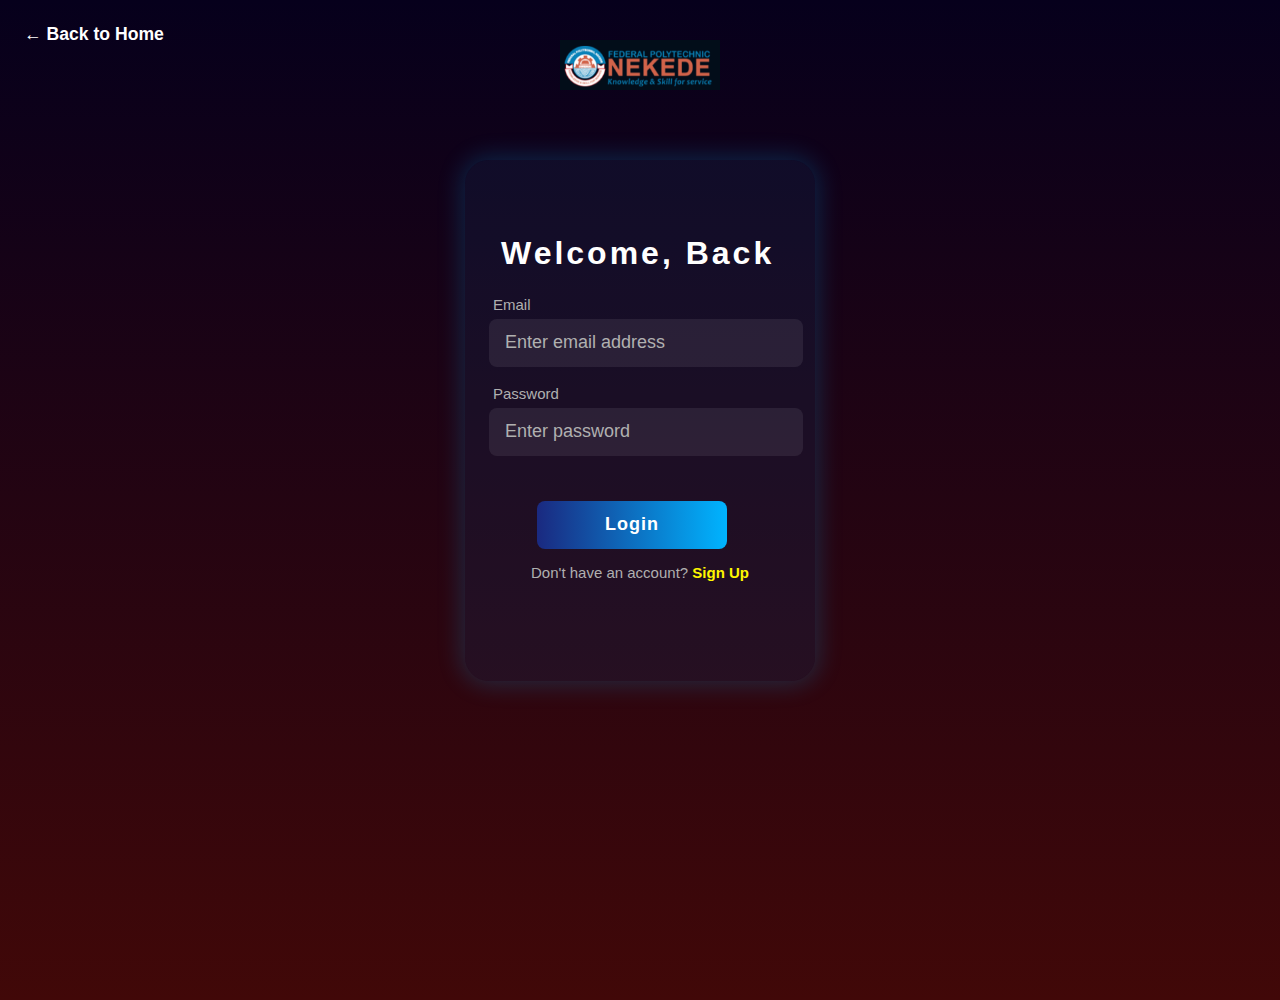
<file: login.html>
<!DOCTYPE html>
<html lang="en">
<head>
	<meta charset="UTF-8">
	<meta http-equiv="X-UA-Compatible" content="IE=edge">
	<meta name="viewport" content="width=device-width, initial-scale=1.0">
	<title>Sign Up</title>
	<link rel="stylesheet" href="styles/signup.css">
	
</head>
<body>
	<!-- Menu will be injected here by menu.js -->
	<a href="index.html" class="back-home-btn">&larr; Back to Home</a>
	<div class="logo" style="position: absolute; left: 50%; top: 40px; transform: translateX(-50%); z-index: 10;">
		<a href="index.html">
			<img src="images/polybay.png" alt="G-ONE Logo" width="160" height="50" />
		</a>
	</div>
	<div class="signup-container">
		<button type="button" class="cancel-x-btn" aria-label="Cancel">&times;</button>
		<form class="signup-form">
			<h2>Welcome, Back</h2>
			<div class="form-fields">
			
				<div class="input-group">
					<label for="email">Email</label>
					<input type="email" id="email" name="email" required placeholder="Enter email address" autocomplete="new-email">
				</div>
				<div class="input-group">
					<label for="password">Password</label>
					<input type="password" id="password" name="password" required placeholder="Enter password" autocomplete="new-password">
				</div>
				
				<button type="submit" class="join-btn" style="width: 190px; margin-top: 45px; display: block; margin-left: auto; margin-right: auto;">Login</button>
			</div>
			<div class="login-link">
				Don't have an account? <a href="signup.html">Sign Up</a>
			</div>
</body>

<script>
	document.addEventListener('DOMContentLoaded', function() {
		var cancelBtn = document.querySelector('.cancel-x-btn');
		if (cancelBtn) {
			cancelBtn.addEventListener('click', function() {
				window.location.href = 'index.html';
			});
		}
	});
</script>

		</form>
	</div>
</body>
</html>
</file>
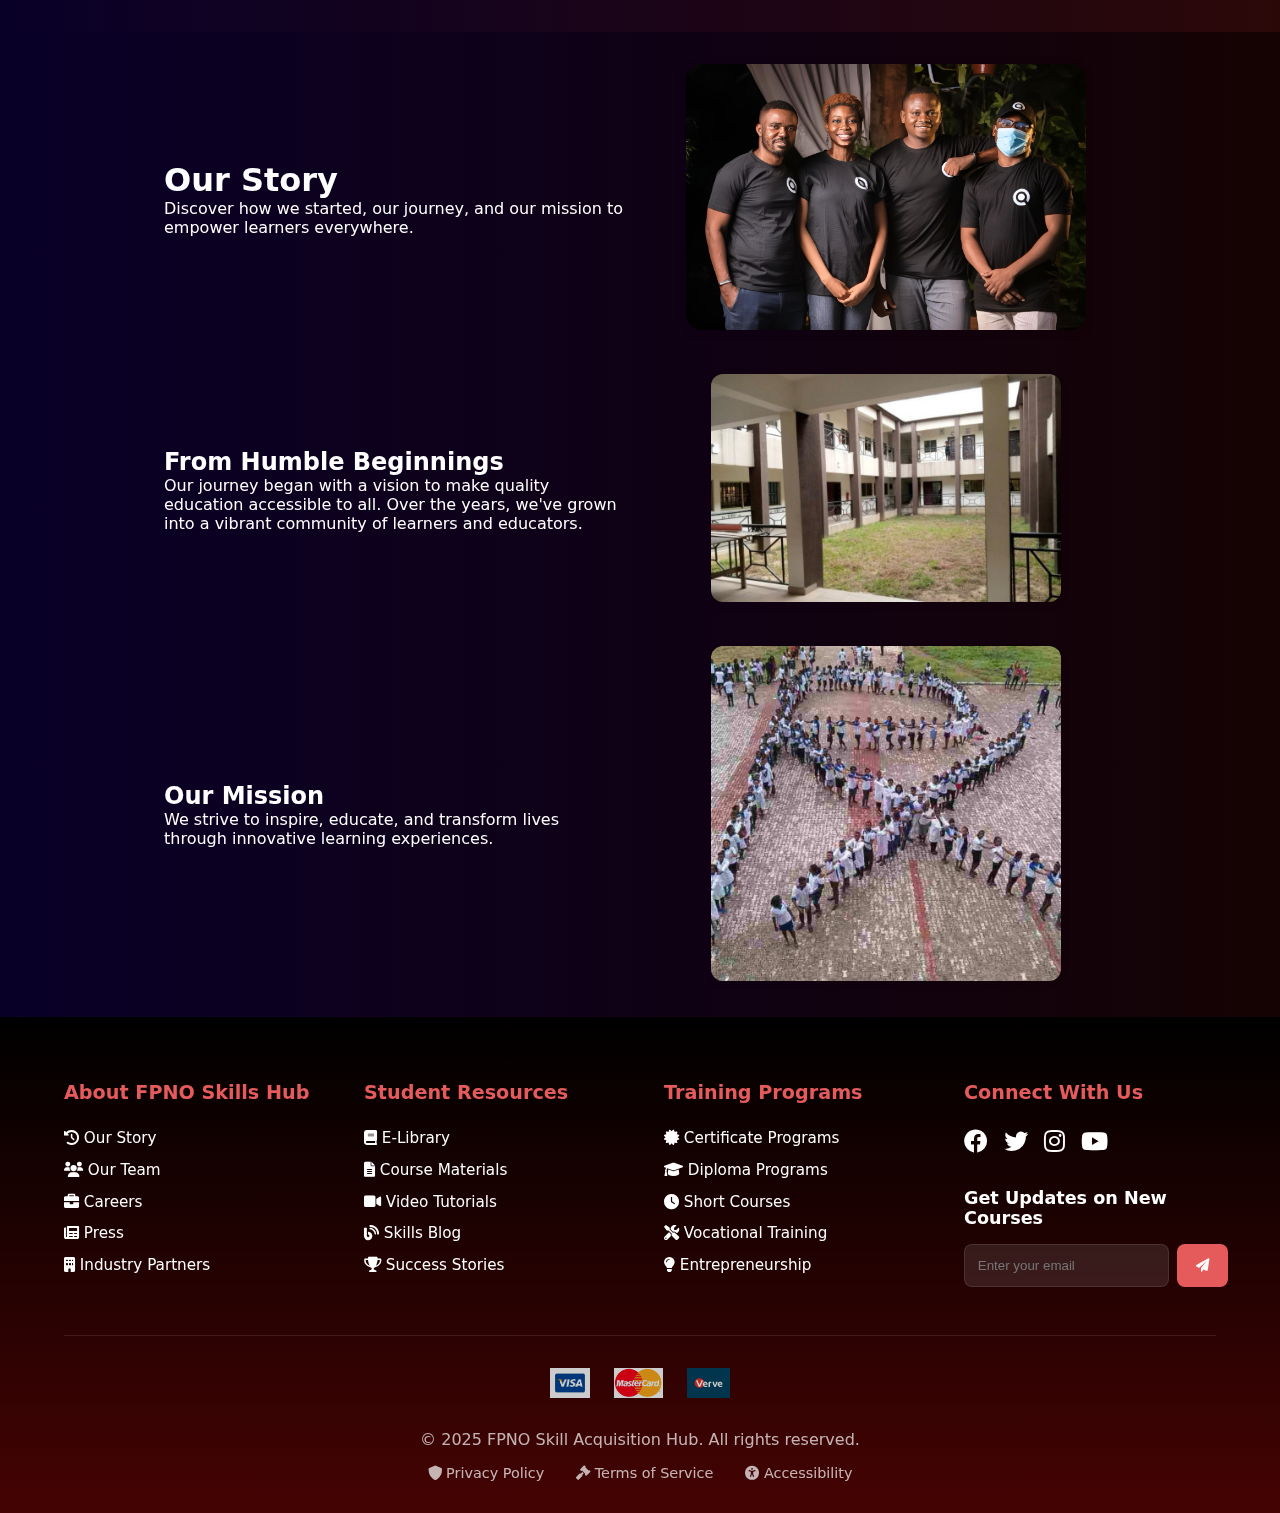
<file: ourstory.html>
<!DOCTYPE html>
<html lang="en">
<head>
  <meta charset="UTF-8">
  <meta name="viewport" content="width=device-width, initial-scale=1.0">
  <title>Our Story</title>
  <link rel="stylesheet" href="styles/ourstory.css">
  <link rel="stylesheet" href="styles/index.css">
  <!-- Font Awesome for icons, loaded like index.html -->
  <link rel="stylesheet" href="https://cdnjs.cloudflare.com/ajax/libs/font-awesome/6.0.0/css/all.min.css" media="print" onload="this.media='all'" />
  <noscript>
    <link rel="stylesheet" href="https://cdnjs.cloudflare.com/ajax/libs/font-awesome/6.0.0/css/all.min.css" />
  </noscript>
</head>
<body>
    <!-- Loader Start -->
    <div id="loader-overlay">
      <div class="loader-spinner"></div>
    </div>
    <!-- Loader End -->

    <header>
      <nav>
        <div class="logo" style="display: none;">
          <a href="index.html">
            <img src="images/polybay.png" alt="G-ONE Logo" width="40logo" height="40" />
          </a>
        </div>
        <ul class="nav-links">
          <!-- Desktop links removed. Mobile links will be injected by JS. -->
        </ul>
        <!-- nav-actions will be injected by JS in mobile mode -->
      </nav>
    </header>

  <main class="story-main">
    <section class="story-hero">
      <div class="story-text">
        <h1>Our Story</h1>
        <p>Discover how we started, our journey, and our mission to empower learners everywhere.</p>
      </div>
      <div class="story-img-wrap">
        <img src="images/abouty.jpg" alt="Our Story" class="hero-img">
      </div>
    </section>
    <section class="story-content">
      <div class="story-block">
        <div class="story-block-text">
          <h2>From Humble Beginnings</h2>
          <p>Our journey began with a vision to make quality education accessible to all. Over the years, we've grown into a vibrant community of learners and educators.</p>
        </div>
        <div class="story-block-img">
          <img src="images/aa1.jpg" alt="Journey" class="content-img">
        </div>
      </div>
      <div class="story-block">
        <div class="story-block-text">
          <h2>Our Mission</h2>
          <p>We strive to inspire, educate, and transform lives through innovative learning experiences.</p>
        </div>
        <div class="story-block-img">
          <img src="images/aa2.jpg" alt="Mission" class="content-img">
        </div>
      </div>
    </section>
  </main>
  <script src="scripts/index.js"></script>
  <script src="scripts/ourstory.js"></script>

    <footer class="footer">
      <div class="footer-content">
        <div class="footer-section">
          <h3>About FPNO Skills Hub</h3>
          <ul>
            <li><a href="about.html"><i class="fas fa-history"></i> Our Story</a></li>
            <li><a href="about.html#team"><i class="fas fa-users"></i> Our Team</a></li>
            <li><a href="about.html#careers"><i class="fas fa-briefcase"></i> Careers</a></li>
            <li><a href="about.html#press"><i class="fas fa-newspaper"></i> Press</a></li>
            <li><a href="#"><i class="fas fa-building"></i> Industry Partners</a></li>
          </ul>
        </div>

        <div class="footer-section">
          <h3>Student Resources</h3>
          <ul>
            <li><a href="shop.html"><i class="fas fa-book"></i> E-Library</a></li>
            <li><a href="shop.html"><i class="fas fa-file-alt"></i> Course Materials</a></li>
            <li><a href="shop.html"><i class="fas fa-video"></i> Video Tutorials</a></li>
            <li><a href="shop.html"><i class="fas fa-blog"></i> Skills Blog</a></li>
            <li><a href="shop.html"><i class="fas fa-trophy"></i> Success Stories</a></li>
          </ul>
        </div>

        <div class="footer-section">
          <h3>Training Programs</h3>
          <ul>
            <li><a href="product.html"><i class="fas fa-certificate"></i> Certificate Programs</a></li>
            <li><a href="product.html#bestsellers"><i class="fas fa-graduation-cap"></i> Diploma Programs</a></li>
            <li><a href="product.html#sale"><i class="fas fa-clock"></i> Short Courses</a></li>
            <li><a href="product.html#collections"><i class="fas fa-tools"></i> Vocational Training</a></li>
            <li><a href="product.html#sale"><i class="fas fa-lightbulb"></i> Entrepreneurship</a></li>
          </ul>
        </div>

        <div class="footer-section">
          <h3>Connect With Us</h3>
          <div class="social-links">
            <a href="#" aria-label="Facebook"><i class="fab fa-facebook"></i></a>
            <a href="#" aria-label="Twitter"><i class="fab fa-twitter"></i></a>
            <a href="#" aria-label="Instagram"><i class="fab fa-instagram"></i></a>
            <a href="#" aria-label="YouTube"><i class="fab fa-youtube"></i></a>
          </div>
          <div class="newsletter">
            <h4>Get Updates on New Courses</h4>
            <form class="newsletter-form">
              <input type="email" placeholder="Enter your email" required />
              <button type="submit"><i class="fas fa-paper-plane"></i></button>
            </form>
          </div>
        </div>
      </div>

      <div class="footer-bottom">
        <div class="payment-methods">
          <img src="images/visa.jpg" alt="Visa" />
          <img src="images/mastercard.jpg" alt="Mastercard" />
          <img src="images/verve.jpg" alt="Verve" />
        </div>
        <div class="footer-info">
          <p>&copy; 2025 FPNO Skill Acquisition Hub. All rights reserved.</p>
          <div class="footer-links">
            <a href="#"><i class="fas fa-shield-alt"></i> Privacy Policy</a>
            <a href="#"><i class="fas fa-gavel"></i> Terms of Service</a>
            <a href="#"><i class="fas fa-universal-access"></i> Accessibility</a>
          </div>
        </div>
      </div>
    </footer>
</body>
</html>
</file>
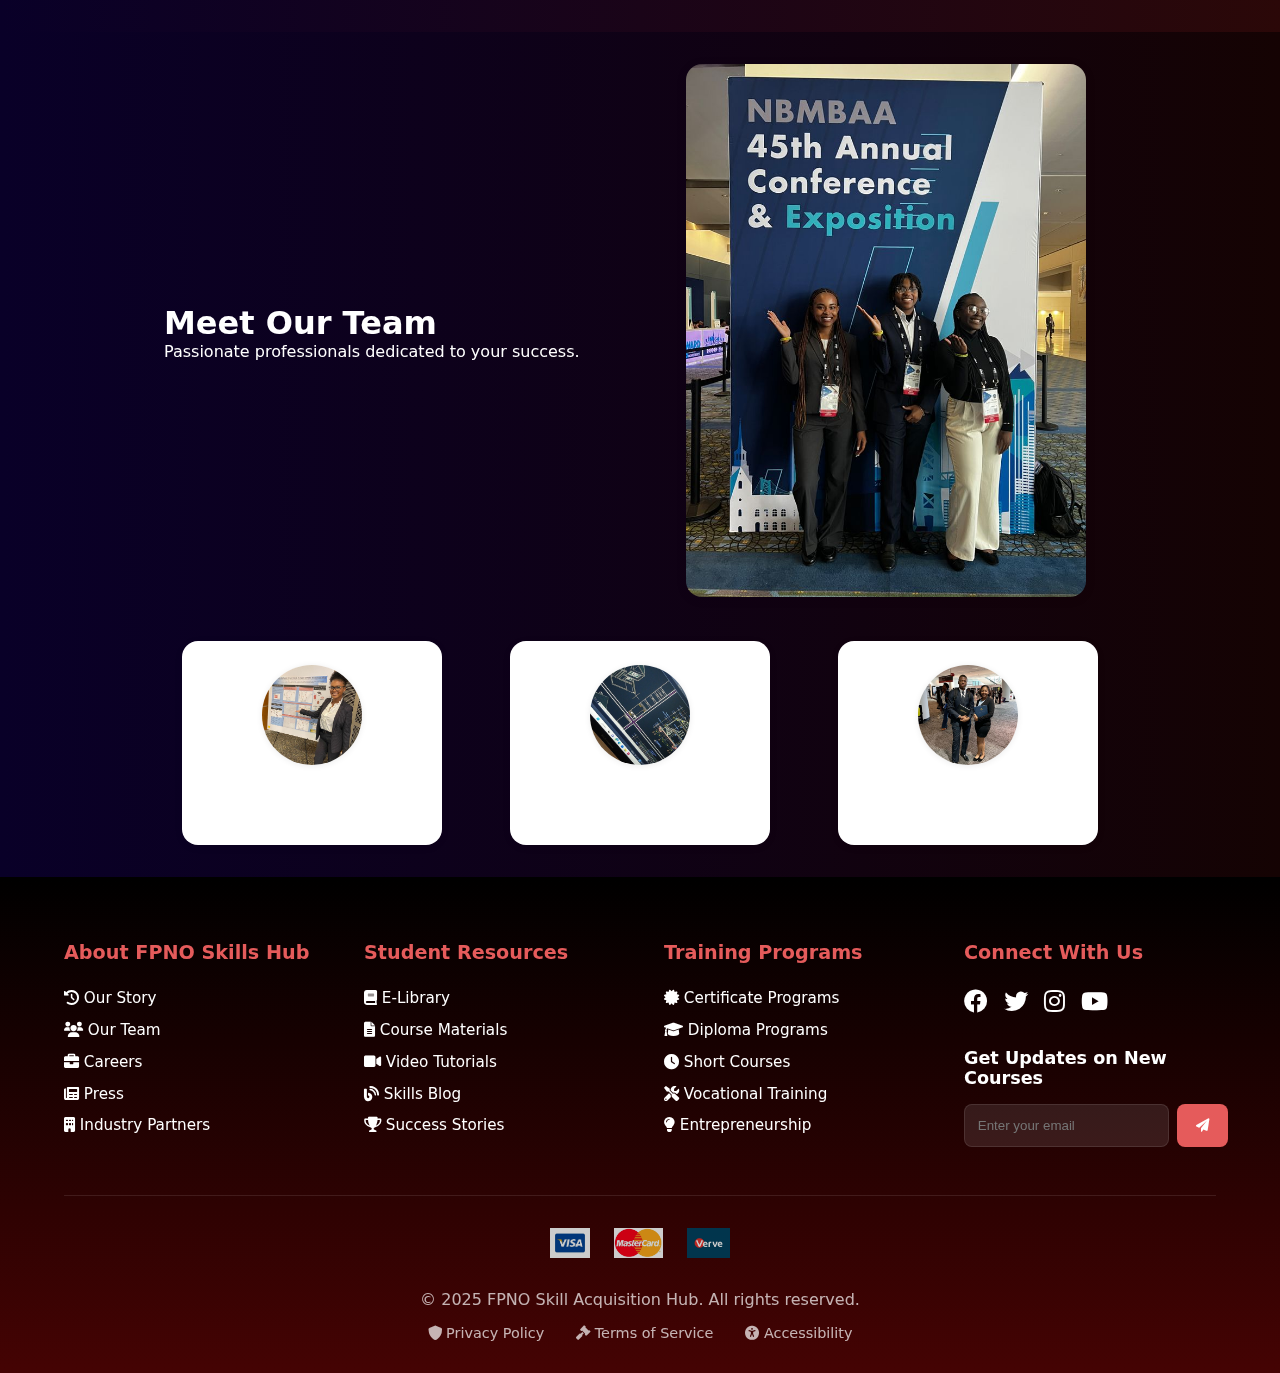
<file: ourteam.html>
<!DOCTYPE html>
<html lang="en">
<head>
  <meta charset="UTF-8">
  <meta name="viewport" content="width=device-width, initial-scale=1.0">
  <title>Our Team</title>
  <link rel="stylesheet" href="styles/ourteam.css">
  <link rel="stylesheet" href="styles/index.css">
  <!-- Font Awesome for icons, loaded like index.html -->
  <link rel="stylesheet" href="https://cdnjs.cloudflare.com/ajax/libs/font-awesome/6.0.0/css/all.min.css" media="print" onload="this.media='all'" />
  <noscript>
    <link rel="stylesheet" href="https://cdnjs.cloudflare.com/ajax/libs/font-awesome/6.0.0/css/all.min.css" />
  </noscript>
</head>
<body>
    <!-- Loader Start -->
    <div id="loader-overlay">
      <div class="loader-spinner"></div>
    </div>
    <!-- Loader End -->

    <header>
      <nav>
        <div class="logo" style="display: none;">
          <a href="index.html">
            <img src="images/polybay.png" alt="G-ONE Logo" width="40logo" height="40" />
          </a>
        </div>
        <ul class="nav-links">
          <!-- Desktop links removed. Mobile links will be injected by JS. -->
        </ul>
        <!-- nav-actions will be injected by JS in mobile mode -->
      </nav>
    </header>


  <main class="team-main">
    <section class="team-hero">
      <div class="team-text">
        <h1>Meet Our Team</h1>
        <p>Passionate professionals dedicated to your success.</p>
      </div>
      <div class="team-img-wrap">
        <img src="images/me1.jpg" alt="Our Team" class="hero-img">
      </div>
    </section>
    <section class="team-grid">
      <div class="team-member">
        <img src="images/me2.jpg" alt="Team Member 1">
        <div class="member-info">
          <h3>Jane Doe</h3>
          <p>CEO & Founder</p>
        </div>
      </div>
      <div class="team-member">
        <img src="images/me3.jpg" alt="Team Member 2">
        <div class="member-info">
          <h3>John Smith</h3>
          <p>Lead Instructor</p>
        </div>
      </div>
      <div class="team-member">
        <img src="images/me4.jpg" alt="Team Member 3">
        <div class="member-info">
          <h3>Mary Johnson</h3>
          <p>Program Manager</p>
        </div>
      </div>
    </section>
  </main>
  <script src="scripts/index.js"></script>
  <script src="scripts/ourteam.js"></script>

    <footer class="footer">
      <div class="footer-content">
        <div class="footer-section">
          <h3>About FPNO Skills Hub</h3>
          <ul>
            <li><a href="about.html"><i class="fas fa-history"></i> Our Story</a></li>
            <li><a href="about.html#team"><i class="fas fa-users"></i> Our Team</a></li>
            <li><a href="about.html#careers"><i class="fas fa-briefcase"></i> Careers</a></li>
            <li><a href="about.html#press"><i class="fas fa-newspaper"></i> Press</a></li>
            <li><a href="#"><i class="fas fa-building"></i> Industry Partners</a></li>
          </ul>
        </div>

        <div class="footer-section">
          <h3>Student Resources</h3>
          <ul>
            <li><a href="shop.html"><i class="fas fa-book"></i> E-Library</a></li>
            <li><a href="shop.html"><i class="fas fa-file-alt"></i> Course Materials</a></li>
            <li><a href="shop.html"><i class="fas fa-video"></i> Video Tutorials</a></li>
            <li><a href="shop.html"><i class="fas fa-blog"></i> Skills Blog</a></li>
            <li><a href="shop.html"><i class="fas fa-trophy"></i> Success Stories</a></li>
          </ul>
        </div>

        <div class="footer-section">
          <h3>Training Programs</h3>
          <ul>
            <li><a href="product.html"><i class="fas fa-certificate"></i> Certificate Programs</a></li>
            <li><a href="product.html#bestsellers"><i class="fas fa-graduation-cap"></i> Diploma Programs</a></li>
            <li><a href="product.html#sale"><i class="fas fa-clock"></i> Short Courses</a></li>
            <li><a href="product.html#collections"><i class="fas fa-tools"></i> Vocational Training</a></li>
            <li><a href="product.html#sale"><i class="fas fa-lightbulb"></i> Entrepreneurship</a></li>
          </ul>
        </div>

        <div class="footer-section">
          <h3>Connect With Us</h3>
          <div class="social-links">
            <a href="#" aria-label="Facebook"><i class="fab fa-facebook"></i></a>
            <a href="#" aria-label="Twitter"><i class="fab fa-twitter"></i></a>
            <a href="#" aria-label="Instagram"><i class="fab fa-instagram"></i></a>
            <a href="#" aria-label="YouTube"><i class="fab fa-youtube"></i></a>
          </div>
          <div class="newsletter">
            <h4>Get Updates on New Courses</h4>
            <form class="newsletter-form">
              <input type="email" placeholder="Enter your email" required />
              <button type="submit"><i class="fas fa-paper-plane"></i></button>
            </form>
          </div>
        </div>
      </div>

      <div class="footer-bottom">
        <div class="payment-methods">
          <img src="images/visa.jpg" alt="Visa" />
          <img src="images/mastercard.jpg" alt="Mastercard" />
          <img src="images/verve.jpg" alt="Verve" />
        </div>
        <div class="footer-info">
          <p>&copy; 2025 FPNO Skill Acquisition Hub. All rights reserved.</p>
          <div class="footer-links">
            <a href="#"><i class="fas fa-shield-alt"></i> Privacy Policy</a>
            <a href="#"><i class="fas fa-gavel"></i> Terms of Service</a>
            <a href="#"><i class="fas fa-universal-access"></i> Accessibility</a>
          </div>
        </div>
      </div>
    </footer>
</body>
</html>
</file>
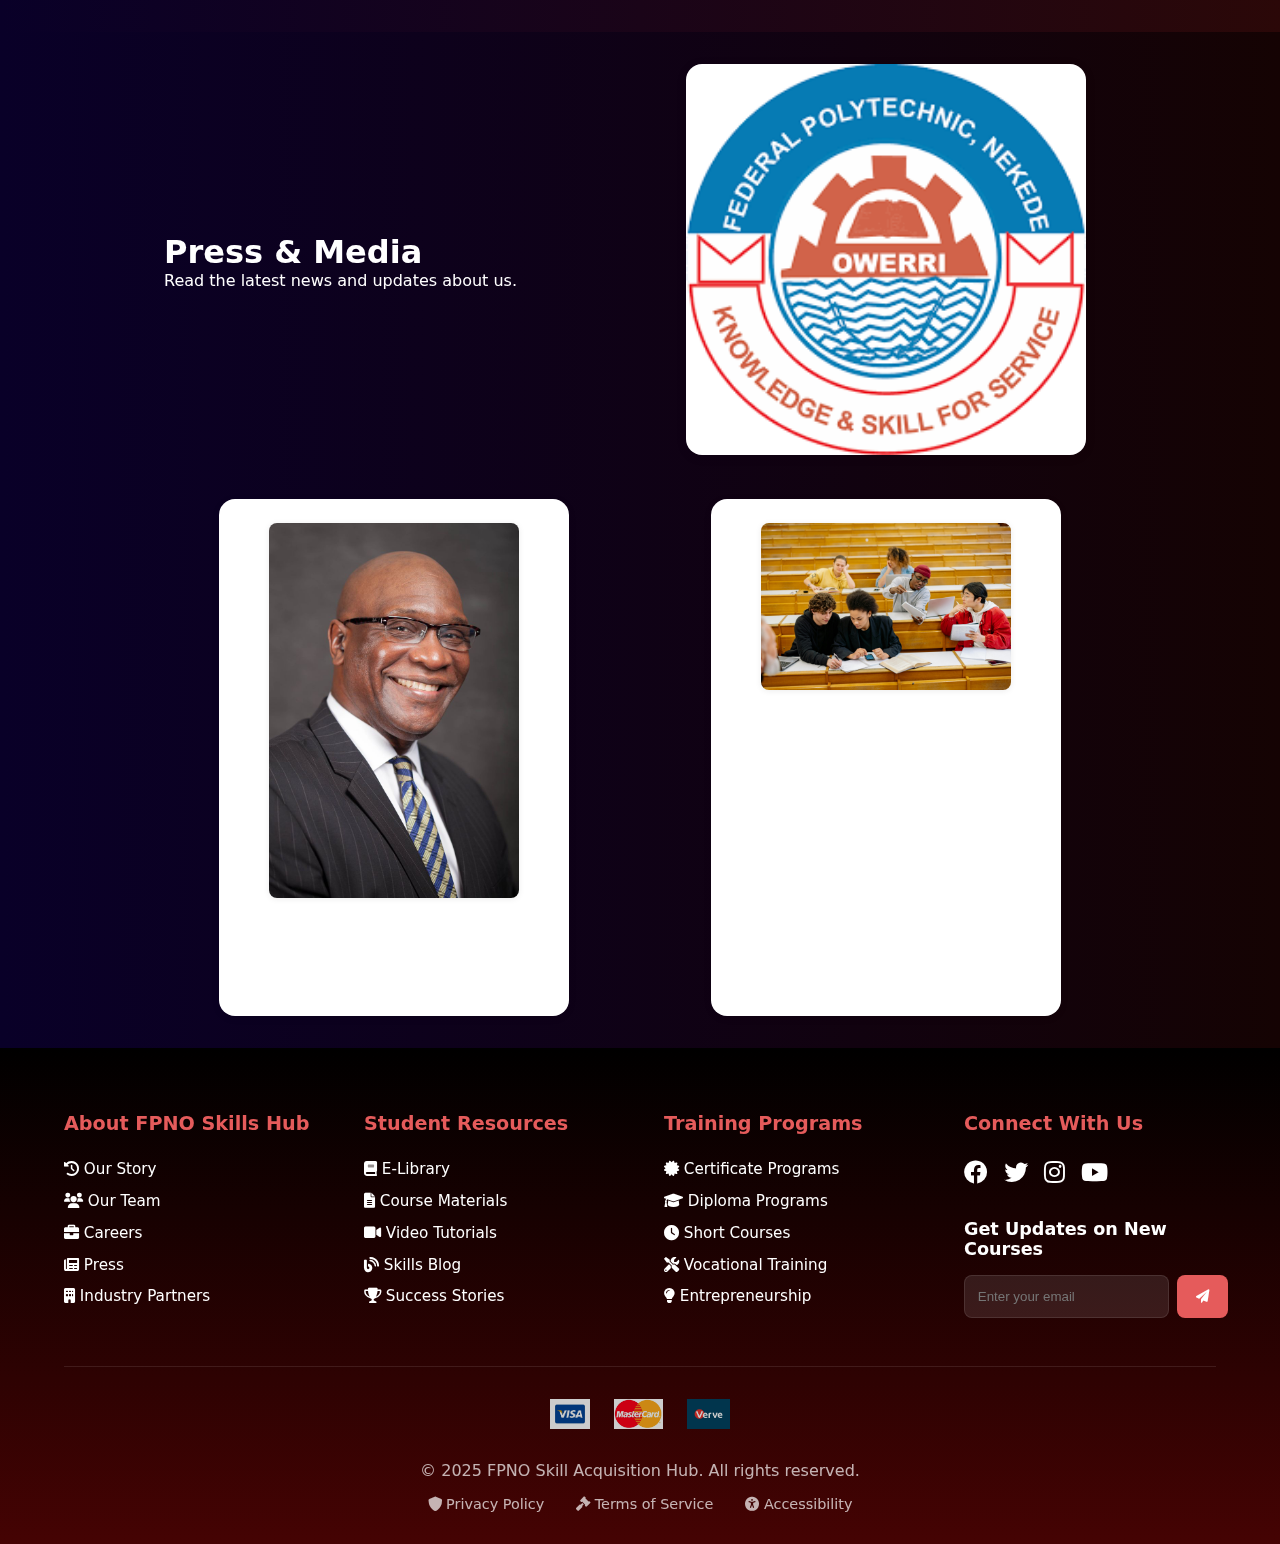
<file: press.html>
<!DOCTYPE html>
<html lang="en">
<head>
  <meta charset="UTF-8">
  <meta name="viewport" content="width=device-width, initial-scale=1.0">
  <title>Press</title>
  <link rel="stylesheet" href="styles/press.css">
  <link rel="stylesheet" href="styles/index.css">
  <!-- Font Awesome for icons, loaded like index.html -->
  <link rel="stylesheet" href="https://cdnjs.cloudflare.com/ajax/libs/font-awesome/6.0.0/css/all.min.css" media="print" onload="this.media='all'" />
  <noscript>
    <link rel="stylesheet" href="https://cdnjs.cloudflare.com/ajax/libs/font-awesome/6.0.0/css/all.min.css" />
  </noscript>
</head>
<body>
    <!-- Loader Start -->
    <div id="loader-overlay">
      <div class="loader-spinner"></div>
    </div>
    <!-- Loader End -->

    <header>
      <nav>
        <div class="logo" style="display: none;">
          <a href="index.html">
            <img src="images/polybay.png" alt="G-ONE Logo" width="40logo" height="40" />
          </a>
        </div>
        <ul class="nav-links">
          <!-- Desktop links removed. Mobile links will be injected by JS. -->
        </ul>
        <!-- nav-actions will be injected by JS in mobile mode -->
      </nav>
    </header>

  <main class="press-main">
    <section class="press-hero">
      <div class="press-text">
        <h1>Press & Media</h1>
        <p>Read the latest news and updates about us.</p>
      </div>
      <div class="press-img-wrap">
        <img src="images/polybadge.png" alt="Press" class="hero-img">
      </div>
    </section>
    <section class="press-list">
      <div class="press-grid">
        <article class="press-item">
          <img src="images/rector.jpeg" alt="Press 1">
          <div class="press-info">
            <h3>Featured in EdTech Magazine</h3>
            <p>Our innovative approach to learning was highlighted in EdTech Magazine's July issue.</p>
          </div>
        </article>
        <article class="press-item">
          <img src="images/students.jpg" alt="Press 2">
          <div class="press-info">
            <h3>Community Impact Award</h3>
            <p>We received the Community Impact Award for our outreach programs.</p>
          </div>
        </article>
      </div>
    </section>
  </main>
  <script src="scripts/index.js"></script>
  <script src="scripts/press.js"></script>

    <footer class="footer">
      <div class="footer-content">
        <div class="footer-section">
          <h3>About FPNO Skills Hub</h3>
          <ul>
            <li><a href="about.html"><i class="fas fa-history"></i> Our Story</a></li>
            <li><a href="about.html#team"><i class="fas fa-users"></i> Our Team</a></li>
            <li><a href="about.html#careers"><i class="fas fa-briefcase"></i> Careers</a></li>
            <li><a href="about.html#press"><i class="fas fa-newspaper"></i> Press</a></li>
            <li><a href="#"><i class="fas fa-building"></i> Industry Partners</a></li>
          </ul>
        </div>

        <div class="footer-section">
          <h3>Student Resources</h3>
          <ul>
            <li><a href="shop.html"><i class="fas fa-book"></i> E-Library</a></li>
            <li><a href="shop.html"><i class="fas fa-file-alt"></i> Course Materials</a></li>
            <li><a href="shop.html"><i class="fas fa-video"></i> Video Tutorials</a></li>
            <li><a href="shop.html"><i class="fas fa-blog"></i> Skills Blog</a></li>
            <li><a href="shop.html"><i class="fas fa-trophy"></i> Success Stories</a></li>
          </ul>
        </div>

        <div class="footer-section">
          <h3>Training Programs</h3>
          <ul>
            <li><a href="product.html"><i class="fas fa-certificate"></i> Certificate Programs</a></li>
            <li><a href="product.html#bestsellers"><i class="fas fa-graduation-cap"></i> Diploma Programs</a></li>
            <li><a href="product.html#sale"><i class="fas fa-clock"></i> Short Courses</a></li>
            <li><a href="product.html#collections"><i class="fas fa-tools"></i> Vocational Training</a></li>
            <li><a href="product.html#sale"><i class="fas fa-lightbulb"></i> Entrepreneurship</a></li>
          </ul>
        </div>

        <div class="footer-section">
          <h3>Connect With Us</h3>
          <div class="social-links">
            <a href="#" aria-label="Facebook"><i class="fab fa-facebook"></i></a>
            <a href="#" aria-label="Twitter"><i class="fab fa-twitter"></i></a>
            <a href="#" aria-label="Instagram"><i class="fab fa-instagram"></i></a>
            <a href="#" aria-label="YouTube"><i class="fab fa-youtube"></i></a>
          </div>
          <div class="newsletter">
            <h4>Get Updates on New Courses</h4>
            <form class="newsletter-form">
              <input type="email" placeholder="Enter your email" required />
              <button type="submit"><i class="fas fa-paper-plane"></i></button>
            </form>
          </div>
        </div>
      </div>

      <div class="footer-bottom">
        <div class="payment-methods">
          <img src="images/visa.jpg" alt="Visa" />
          <img src="images/mastercard.jpg" alt="Mastercard" />
          <img src="images/verve.jpg" alt="Verve" />
        </div>
        <div class="footer-info">
          <p>&copy; 2025 FPNO Skill Acquisition Hub. All rights reserved.</p>
          <div class="footer-links">
            <a href="#"><i class="fas fa-shield-alt"></i> Privacy Policy</a>
            <a href="#"><i class="fas fa-gavel"></i> Terms of Service</a>
            <a href="#"><i class="fas fa-universal-access"></i> Accessibility</a>
          </div>
        </div>
      </div>
    </footer>
</body>
</html>
</file>
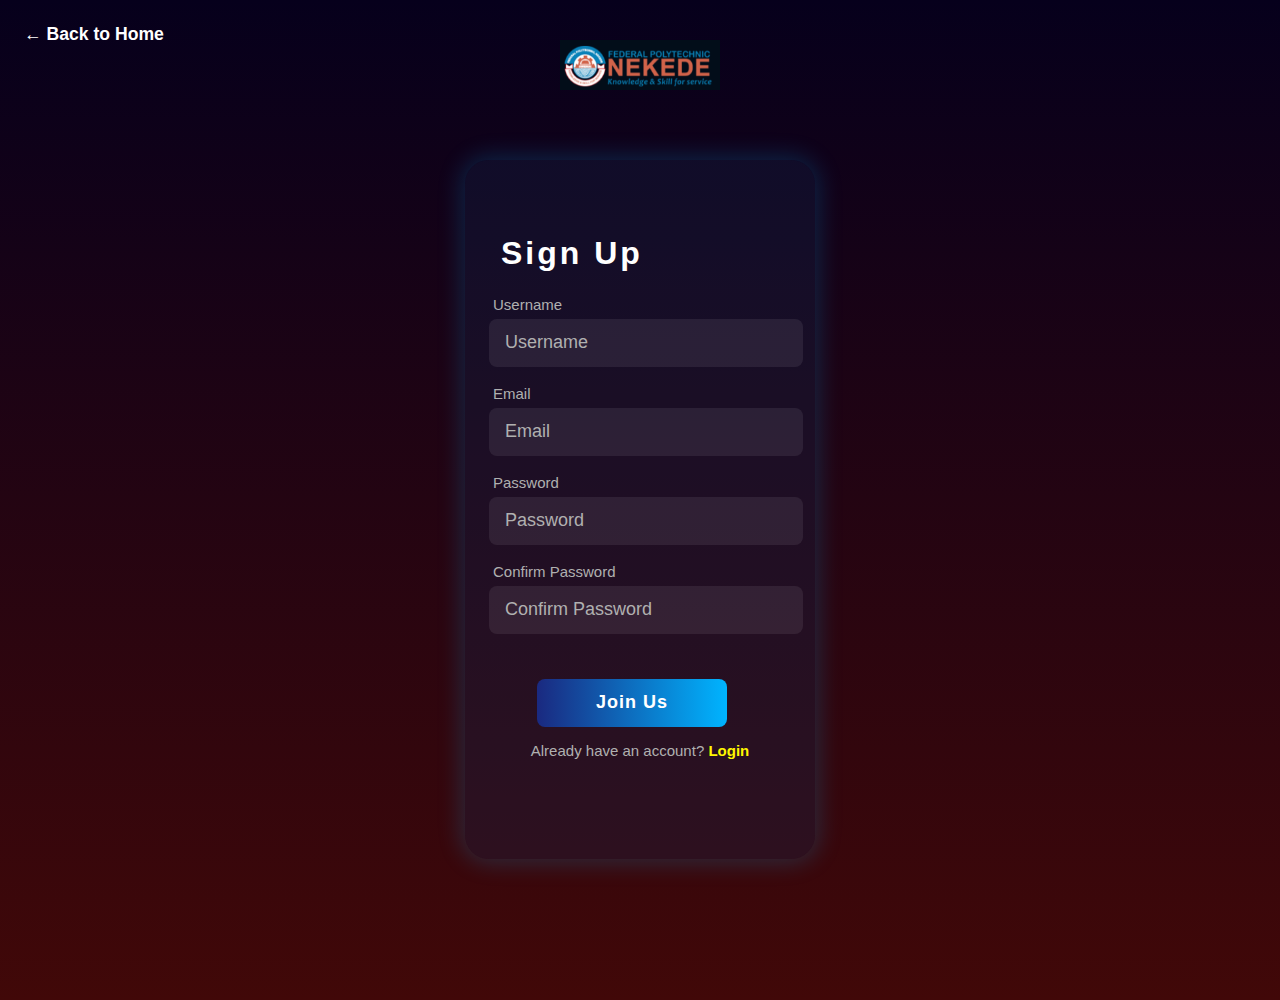
<file: signup.html>
<!DOCTYPE html>
<html lang="en">
<head>
	<meta charset="UTF-8">
	<meta http-equiv="X-UA-Compatible" content="IE=edge">
	<meta name="viewport" content="width=device-width, initial-scale=1.0">
	<title>Sign Up</title>
	<link rel="stylesheet" href="styles/signup.css">
</head>
<body>
	<a href="index.html" class="back-home-btn">&larr; Back to Home</a>
	<div class="logo" style="position: absolute; left: 50%; top: 40px; transform: translateX(-50%); z-index: 10;">
		<a href="index.html">
			<img src="images/polybay.png" alt="G-ONE Logo" width="160" height="50" />
		</a>
	</div>
	<div class="signup-container">
		<button type="button" class="cancel-x-btn" aria-label="Cancel">&times;</button>
		<form class="signup-form">
			<h2>Sign Up</h2>
			<div class="form-fields">
				<div class="input-group">
					<label for="username">Username</label>
					<input type="text" id="username" name="username" required placeholder="Username">
				</div>
				<div class="input-group">
					<label for="email">Email</label>
					<input type="email" id="email" name="email" required placeholder="Email">
				</div>
				<div class="input-group">
					<label for="password">Password</label>
					<input type="password" id="password" name="password" required placeholder="Password">
				</div>
				<div class="input-group">
					<label for="confirm-password">Confirm Password</label>
					<input type="password" id="confirm-password" name="confirm-password" required placeholder="Confirm Password">
				</div>
				<button type="submit" class="join-btn" style="width: 190px; margin-top: 45px; display: block; margin-left: auto; margin-right: auto;">Join Us</button>
			</div>
			<div class="login-link">
				Already have an account? <a href="login.html">Login</a>
			</div>
</body>

<script>
	document.addEventListener('DOMContentLoaded', function() {
		var cancelBtn = document.querySelector('.cancel-x-btn');
		if (cancelBtn) {
			cancelBtn.addEventListener('click', function() {
				window.location.href = 'index.html';
			});
		}
	});
</script>

		</form>
	</div>
</body>
	<script src="scripts/preload-images.js"></script>
</html>
</file>
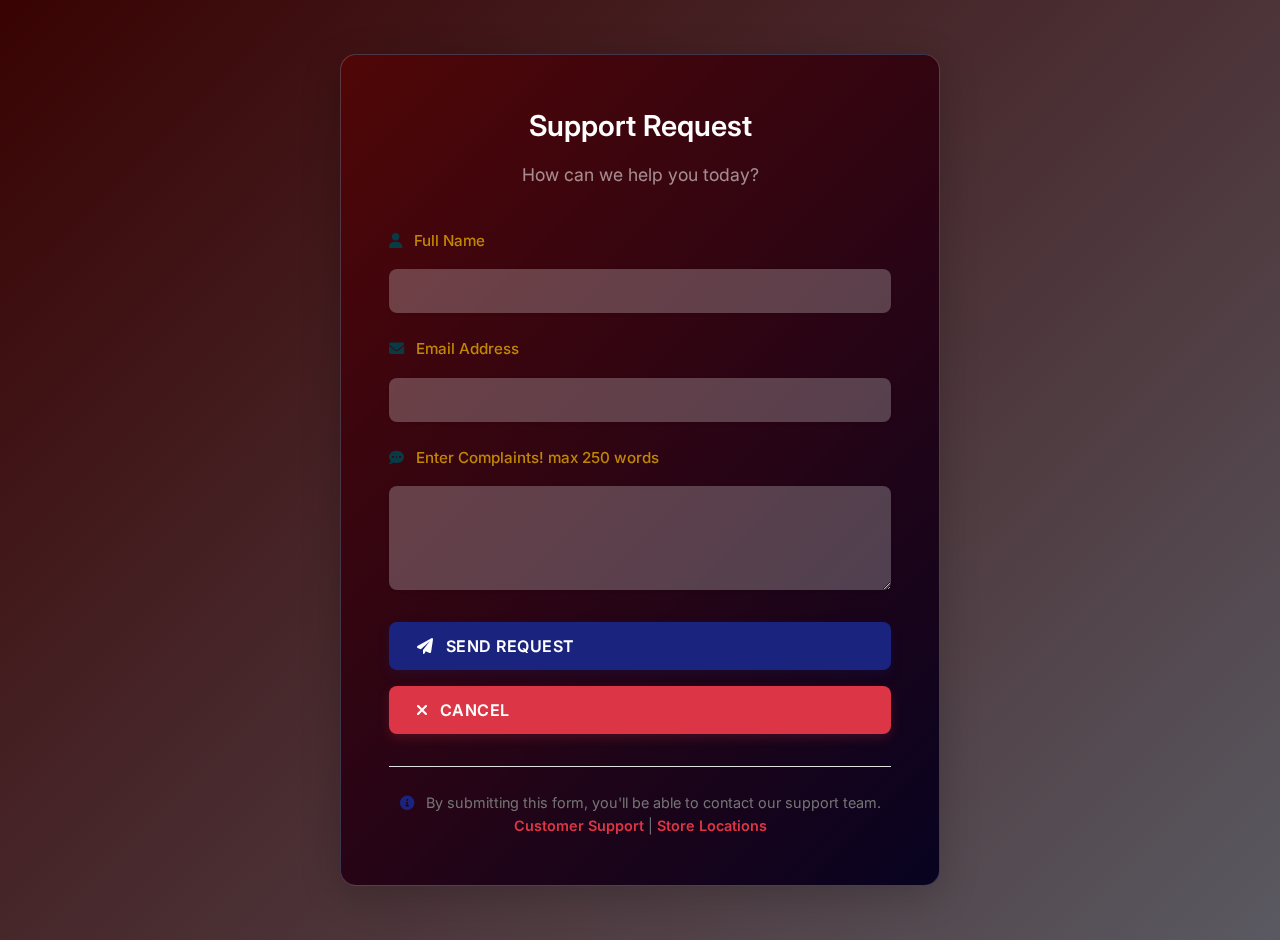
<file: support.html>
<!DOCTYPE html>
<html lang="en">
<head>
    <meta charset="UTF-8">
    <meta name="viewport" content="width=device-width, initial-scale=1.0">
    <title>Support - FPNO Skills Hub</title>
    <meta name="description" content="Contact FPNO Skills Hub Support - Excellence Through Service">
    
    <!-- Preconnect to external resources -->
    <link rel="preconnect" href="https://fonts.gstatic.com" crossorigin>
    <link rel="preconnect" href="https://cdnjs.cloudflare.com" crossorigin>

    <!-- Favicon -->
    <link rel="icon" type="image/x-icon" href="images/fav.ico">

    <!-- Styles -->
    <link rel="stylesheet" href="styles/support.css">
    
    <!-- Font Awesome -->
    <link rel="stylesheet" href="https://cdnjs.cloudflare.com/ajax/libs/font-awesome/6.0.0/css/all.min.css">
    
    <!-- Google Fonts -->
    <link href="https://fonts.googleapis.com/css2?family=Inter:wght@400;500;600;700&display=swap" rel="stylesheet">

    <!-- Scripts -->
    <script src="scripts/support.js" defer></script>
</head>
<body>
    <div class="support-container" style="width:100%;display:flex;justify-content:center;align-items:center;min-height:100vh;">
        <div class="support-form-wrapper" style="width:100%;max-width:600px;box-sizing:border-box;">
            <div id="successModal" style="display:none;position:fixed;top:0;left:0;width:100vw;height:100vh;background:rgba(0,0,0,0.5);z-index:9999;justify-content:center;align-items:center;">
                <div style="background:#fff;padding:2rem 2.5rem;border-radius:16px;box-shadow:0 4px 24px rgba(0,0,0,0.15);text-align:center;max-width:90vw;">
                    <div id="tickAnim" style="margin-bottom:1rem;">
                        <svg width="60" height="60" viewBox="0 0 60 60">
                            <circle cx="30" cy="30" r="28" fill="#eafaf1" stroke="#4CAF50" stroke-width="2"/>
                            <polyline points="18,32 28,42 42,22" fill="none" stroke="#4CAF50" stroke-width="4" stroke-linecap="round" stroke-linejoin="round" />
                        </svg>
                    </div>
                    <h2 style="color:#4CAF50;margin-bottom:0.5rem;">Message Sent Successfully!</h2>
                    <p style="color:#333;font-size:1rem;">You will be contacted via your email address.</p>
                </div>
            </div>
            <div class="form-header">
                
                <h1>Support Request</h1>
                <p>How can we help you today?</p>
            </div>

            <form id="supportForm" class="support-form">
                <div class="input-group">
                    <div class="form-field">
                        <label for="name">
                            <i class="fas fa-user"></i> Full Name
                        </label>
                        <input type="text" id="name" name="name" required>
                    </div>

                    <div class="form-field">
                        <label for="email">
                            <i class="fas fa-envelope"></i> Email Address
                        </label>
                        <input type="email" id="email" name="email" required>
                    </div>


                    <div class="form-field">
                        <label for="message">
                            <i class="fas fa-comment-dots"></i> Enter Complaints! max 250 words
                        </label>
                        <textarea id="message" name="message" rows="4" required></textarea>
                    </div>
                </div>

                <div class="button-group">
                    <button type="submit" class="send-request">
                        <i class="fas fa-paper-plane"></i> <span id="sendBtnText">Send Request</span>
                    </button>
                    <button type="submit" class="send-request" id="sendBtn" style="display:none;"></button>
                    </button>
                    <button type="button" class="cancel-support" onclick="window.location.href='index.html'">
                        <i class="fas fa-times"></i> Cancel
                    </button>
                </div>
            </form>

            <div class="form-footer">
                <p>
                    <i class="fas fa-info-circle"></i> 
                    By submitting this form, you'll be able to contact our support team.<br>
                    <a href="support.html" style="color:#dc3545;text-decoration:none;font-weight:600;">Customer Support</a> | <a href="support.html" style="color:#dc3545;text-decoration:none;font-weight:600;">Store Locations</a>
                </p>
            </div>
        </div>
    </div>
</body>
</html>
</file>
<file: styles/signup.css>
/* Signup Success Modal Overlay Styles */
.signup-success-modal {
    position: fixed;
    top: 0; left: 0;
    width: 100vw; height: 100vh;
    background: rgba(30, 30, 60, 0.45);
    z-index: 99999;
    display: flex;
    align-items: center;
    justify-content: center;
    backdrop-filter: blur(8px) saturate(180%);
}
.signup-success-modal-content {
    background: rgba(255,255,255,0.18);
    border-radius: 24px;
    box-shadow: 0 8px 32px #3f020b44;
    padding: 44px 56px;
    min-width: 340px;
    display: flex;
    flex-direction: column;
    align-items: center;
    border: 1.5px solid rgba(255,255,255,0.25);
    animation: popCheck 0.7s ease;
}
.loader-spinner {
    width: 64px;
    height: 64px;
    display: flex;
    align-items: center;
    justify-content: center;
    background: rgba(255,255,255,0.7);
    border-radius: 50%;
    box-shadow: 0 2px 8px #3f020b22;
    margin-bottom: 18px;
}
.loader-progress-bar {
    width: 100%;
    height: 12px;
    background: #fff8;
    border-radius: 8px;
    overflow: hidden;
    margin-bottom: 18px;
    box-shadow: 0 1px 6px #3f020b22;
}
.loader-progress {
    height: 100%;
    width: 0%;
    background: linear-gradient(90deg, #ff1a1a 0%, #3f020b 100%);
    border-radius: 8px;
    transition: width 2.5s cubic-bezier(.4,2,.3,1);
}
.loader-label {
    font-size: 1.15rem;
    font-weight: 600;
    color: #3f020b;
    letter-spacing: 1.2px;
    text-shadow: 0 2px 12px #fff8, 0 1px 0 #fff;
    margin-top: 8px;
}
@keyframes spinSvg {
    100% { stroke-dashoffset: 0; transform: rotate(360deg); }
}
@keyframes popCheck {
    0% {transform: scale(7.5); opacity:0;}
    80% {transform: scale(3.1); opacity:1;}
    100% {transform: scale(1); opacity:1;}
}
/* Move signup-container down for mobile and small screens */
@media (max-width: 600px) {
    .signup-container {
        margin-top: 20px !important;
    }
}
@media (min-width: 601px) {
    body {
        display: flex;
        align-items: center;
        justify-content: center;
        min-height: 100vh;
        margin-right: 100px;
        margin-left: 100px;
    }
    .signup-container {
        position: absolute;
        top: 160px;
        left: 50%;
        transform: translateX(-50%);
        margin: 0;
    }
}
/* Back to Home button (desktop only) */
.back-home-btn {
    position: absolute;
    top: 24px;
    left: 24px;
    color: #fff;
    background: none;
    border: none;
    font-size: 1.1rem;
    font-weight: 600;
    text-decoration: none;
    z-index: 10;
    display: block;
}

/* Cancel X button (mobile only) */
.cancel-x-btn {
    position: absolute;
    top: 18px;
    right: 18px;
    background: none;
    border: none;
    color: #fff;
    font-size: 2rem;
    font-weight: bold;
    cursor: pointer;
    z-index: 10;
    display: none;
}

@media (max-width: 600px) {
    .back-home-btn {
        display: none;
    }
    .cancel-x-btn {
        display: block;
    }
}
@media (max-width: 600px) {
    body {
        min-height: 100vh;
        height: 1000px;
        display: flex;
        align-items: center;
        justify-content: center;
        overflow-y: auto;
    }
    }

    .signup-container {
            position: relative;
            margin: 40px auto 0 auto;
            width: 100%;
            max-width: 390px; /* iPhone 14 width */
            min-width: 0;
            padding: 32px 16px 24px 16px;
            box-sizing: border-box;
            display: flex;
            flex-direction: column;
            align-items: center;
            justify-content: center;
            background: rgba(20, 40, 80, 0.3);
            border-radius: 24px;
            box-shadow: 0 0 24px 4px rgba(0, 180, 255, 0.2);
            z-index: 5;
    }

    @media (max-width: 430px) {
        .signup-container {
            max-width: 98vw;
            padding-left: 6vw;
            padding-right: 6vw;
        }
    }

.signup-form {
    width: 100%;
    display: flex;
    flex-direction: column;
    align-items: flex-start;
    gap: 0;
    margin: 0;
    padding: 0;
}

body {
    margin: 0;
    padding: 0;
    font-family: 'Segoe UI', Arial, sans-serif;
    background: linear-gradient(to bottom, #06001c, #410808);
    min-height: 100vh;
    height: 1000px;
    position: relative;
    overflow-y: auto;
    overflow-x: hidden; /* Prevent horizontal scroll */
}

html {
    overflow-x: hidden; /* Prevent horizontal scroll on root */
}

.signup-container {
    background: rgba(20, 40, 80, 0.3);
    border-radius: 24px;
    box-shadow: 0 0 24px 4px rgba(0, 180, 255, 0.2);
    padding: 48px 36px 36px 36px;
    width: 350px;
    display: flex;
    flex-direction: column;
    align-items: center;
    position: absolute;
    top: 160px;
    left: 50%;
    transform: translateX(-50%);
    margin-top: 0;
    padding-bottom: 100px;
    z-index: 5;
}

.signup-form h2 {
    text-align: center;
    margin-bottom: 24px;
    color: #fff;
    letter-spacing: 3px;
    font-size: 2rem;
    font-weight: 600;
}

.input-group {
    margin-bottom: 18px;
    display: flex;
    flex-direction: column;
}

.input-group label {
    margin-bottom: 6px;
    color: #b0b0b0;
    font-size: 15px;
    text-align: left;
    display: block;
    padding-left: 0;
    margin-left: -8px;
}

.input-group input {
    width: 100%;
    height: 48px;
    box-sizing: border-box;
    padding: 0 16px;
    border: none;
    border-radius: 8px;
    background: rgba(255, 255, 255, 0.08);
    color: #fff;
    font-size: 18px;
    outline: none;
    transition: border 0.2s, background 0.2s;
    margin: 0;
    display: block;
}

/* Make the username input field wider */
#username {
    max-width: 500%;
    width: 120%;
    margin-left:-12px;
    margin-right: 10px;
    display: block;
}
#email {
    max-width: 500%;
    width: 120%;
    margin-left:-12px;
    margin-right: 10px;
    display: block;
}
#password {
    max-width: 500%;
    width: 120%;
    margin-left:-12px;
    margin-right: 10px;
    display: block;
}
#confirm-password {
    max-width: 500%;
    width: 120%;
    margin-left:-12px;
    margin-right: 10px;
    display: block;
}


.input-group input:focus {
    border: 1.5px solid #00b4ff;
    background: rgba(255, 255, 255, 0.15);
    outline: none;
}

.join-btn {
    width: 100%;
    height: 48px;
    box-sizing: border-box;
    padding: 0 16px;
    background: linear-gradient(90deg, #1a2980, #00b4ff);
    border: none;
    border-radius: 8px;
    color: #fff;
    font-size: 18px;
    font-weight: 600;
    letter-spacing: 1px;
    cursor: pointer;
    margin-top: 0;
    transition: background 0.2s;
}

.join-btn:hover {
    background: #005fa3;
    filter: brightness(1.1);
}

.login-link {
    text-align: center;
    margin-top: 15px;
    color: #b0b0b0;
    font-size: 15px;
    margin-left: auto;
    margin-right: auto;
}

.login-link a {
    color: #fff700;
    font-weight: 600;
    text-decoration: none;
    transition: color 0.2s;
}

.login-link a:hover {
    color: #ffe066;
    text-decoration: underline;
}

input::placeholder {
    color: #b0b0b0;
    opacity: 1;
}
</file>
<file: styles/ourstory.css>
/* Animation for zoom-in effect */
/* Our Story Page Styles */

.story-main {
  max-width: 1000px;
  margin: 0 auto;
  padding: 2rem 1.5rem;
  opacity: 0;
  transform: translateY(-40px); /* Descend from top to bottom */
  transition: opacity 0.8s ease, transform 4.8s cubic-bezier(0.23, 1, 0.32, 1);
  }

  .story-main.animated {
    opacity: 1;
    transform: translateY(0);
  }
.story-hero {
  display: flex;
  flex-direction: row;
  align-items: center;
  justify-content: space-between;
  gap: 2rem;
  margin-bottom: 2.5rem;
}
.story-text {
  flex: 1;
  text-align: left;
}
.story-img-wrap {
  flex: 1;
  text-align: center;
}
.hero-img {
  width: 100%;
  max-width: 400px;
  border-radius: 1rem;
  box-shadow: 0 2px 12px rgba(0,0,0,0.08);
}
.story-content {
  display: flex;
  flex-direction: column;
  gap: 2.5rem;
}
.story-block {
  display: flex;
  flex-direction: row;
  align-items: center;
  gap: 2rem;
}
.story-block-text {
  flex: 1;
}
.story-block-img {
  flex: 1;
  text-align: center;
}
.content-img {
  width: 100%;
  max-width: 350px;
  border-radius: 0.75rem;
  box-shadow: 0 2px 8px rgba(0,0,0,0.07);
}
@media (max-width: 900px) {
  .story-hero, .story-block {
    flex-direction: column;
    text-align: center;
  }
  .story-img-wrap, .story-block-img {
    margin-bottom: 1rem;
  }
}
@media (max-width: 768px) {
  .story-main {
    padding: 0.5rem;
    margin-top: 90px;
  }
  .hero-img, .content-img {
    max-width: 100%;
    border-radius: 0.5rem;
  }
  .story-text h1 {
    font-size: 2rem;
  }
}
</file>
<file: styles/index.css>
/* Fast image fade-in effect */
img[data-fade] {
  opacity: 0;
  transition: opacity 0.5s cubic-bezier(0.4,0,0.2,1);
}
img[data-fade].loaded {
  opacity: 1;
}
@media (max-width: 768px) {
  .collections-2 {
    margin-top: -2rem !important;
  }
}
@media (max-width: 768px) {
  .product-grid {
    grid-template-columns: 1fr !important;
    gap: 0.5rem !important;
  }
  .product-card {
    padding: -7rem -0.5rem !important;
    margin: 0.7rem 0.7rem 1.2rem 0.7rem !important;
    max-width: 95vw !important;
    min-width: 0 !important;
    box-sizing: border-box !important;
    border-radius: 10px !important;
    font-size: 0.92rem !important;
    box-shadow: 0 14px 15px rgba(255, 255, 255, 0.904) !important;
  }
  .product-card * {
    font-size: 0.92rem !important;
  }
  .product-card h3 {
    font-size: 1rem !important;
  }
  .product-card .buy-now {
    font-size: 0.9rem !important;
    padding: 0.35rem 0.7rem !important;
    border-radius: 6px !important;
  }
  .product-card img {
    width: 100% !important;
    height: 280px !important;
    object-fit: cover !important;
  }
  .product-info h3 {
    font-size: 1rem !important;
  }
  .product-info p,
  .product-info .course-details,
  .product-info .product-rating {
    font-size: 0.92rem !important;
  }
  .buy-now {
    font-size: 0.95rem !important;
    padding: 24px 16px !important;
  }
}
@media (max-width: 768px) {
  .popular-products {
    margin-top: -8rem !important;
  }
}
@media (max-width: 768px) {
  .hero {
    min-height: 70px !important;
    height: 700px !important;
    padding: 0 !important;
  }
  .slider-container {
    min-height: 680px !important;
    height: 50px !important;
  }
  .slide img {
    height: 820px !important;
    max-height: 570px !important;
    object-fit: cover !important;
  }
}

@media (max-width: 768px) {
  .hero-content {
    padding: 1.2rem 0.7rem !important;
    font-size: 0.92rem !important;
    max-width: 95vw !important;
  }
  .hero-content h1 {
    font-size: 1.3rem !important;
    line-height: 1.2 !important;
  }
  .hero-content p {
    font-size: 0.98rem !important;
    line-height: 1.3 !important;
  }
    .hero-content {
      position: absolute !important;
      margin-top: -14% !important;
      left: 0;
      right: 0;
      width: 100vw;
    }
  }

html, body {
  overflow-x: hidden !important;
  width: 100vw;
  max-width: 100vw;
}
/* Hamburger/cancel button styles */
#hamburger-menu-btn {
  background: none;
  border: none;
  cursor: pointer;
  width: 40px;
  height: 40px;
  display: flex;
  flex-direction: column;
  justify-content: center;
  align-items: center;
  position: relative;
  z-index: 1001;
}
#hamburger-menu-btn span {
  display: block;
  width: 28px;
  height: 3px;
  margin: 4px 0;
  background: #222;
  border-radius: 2px;
  transition: all 0.3s;
}
#hamburger-menu-btn.cancel-x-btn {
  background: none;
  color: #ff0000;
  font-size: 2.2rem;
  font-weight: bold;
  line-height: 1;
  padding: 0;
  width: 40px;
  height: 40px;
  display: flex;
  align-items: center;
  justify-content: center;
}
#hamburger-menu-btn.cancel-x-btn span {
  display: none;
}
#hamburger-menu-btn.cancel-x-btn:focus {
  outline: 2px solid #555;
}
/* Desktop Account & Contact links stacked top right */
@media (min-width: 769px) {
  #desktop-nav-links-stack {
    position: absolute;
    top: 2rem;
    right: 2.5rem;
    display: flex;
    flex-direction: column;
    gap: 1.1rem;
    align-items: flex-end;
    z-index: 1001;
  }
  #desktop-nav-links-stack > div {
    width: max-content;
    background: rgba(0,0,0,0.18);
    border-radius: 8px;
    padding: 0.5rem 1.2rem;
    box-shadow: 0 2px 8px rgba(0,0,0,0.10);
    transition: background 0.2s;
  }
  #desktop-nav-links-stack > div:hover {
    background: rgba(255,255,255,0.08);
  }
  #desktop-nav-account .account-link, #desktop-nav-contact .contact-btn {
    color: #fff;
    font-weight: 600;
    font-size: 1.08rem;
    text-decoration: none;
    display: flex;
    align-items: center;
    gap: 0.5rem;
  }
  #desktop-nav-account .dropdown-menu, #desktop-nav-contact .dropdown-menu {
    right: 0;
    left: auto;
  }
}
@media (max-width: 768px) {
  html, body {
    overflow-x: hidden !important;
    width: 100vw;
    max-width: 100vw;
  }
}
/* Loader Styles */
#loader-overlay {
  position: fixed;
  top: 0;
  left: 0;
  width: 100vw;
  height: 100vh;
  background :linear-gradient(to right, #090028, #150303);
  z-index: 9999;
  display: flex;
  align-items: center;
  justify-content: center;
  transition: opacity 0.3s;
}

.loader-spinner {
  width: 30px;
  height: 70px;
  border-radius: 60%;
  border: 8px solid #f80000;
  border-top: 8px solid #020f2f;
  border-right: 8px solid #020f2f;
  border-bottom: 8px solid #c80f0f;
  border-left: 8px solid #d40909;
  background: linear-gradient(135deg, rgb(216, 8, 8) 0%, rgb(0, 0, 0) 100%);
  box-shadow: 0 4px 24px 0 rgb(255, 255, 255), 0 1.5px 8px 0 rgba(0,0,0,0.10);
  animation: spin-zoom 2.8s linear infinite;
  position: relative;
}

.loader-spinner::after {
  content: "";
  position: absolute;
  top: 50%;
  left: 50%;
  transform: translate(-50%, -50%);
  width: 32px;
  height: 32px;
  border-radius: 50%;
  background: linear-gradient(135deg, #3498db 60%, #00c3ff 100%);
  opacity: 0.15;
  z-index: 1;
}

@keyframes spin-zoom {
  0% {
    transform: rotate(0deg) scale(1);
    box-shadow: 0 4px 24px 0 rgba(52,152,219,0.15);
  }
  25% {
    transform: rotate(90deg) scale(1.06);
    box-shadow: 0 6px 28px 0 rgba(52,152,219,0.18);
  }
  50% {
    transform: rotate(180deg) scale(1.12);
    box-shadow: 0 8px 32px 0 rgba(52,152,219,0.22);
  }
  75% {
    transform: rotate(270deg) scale(1.06);
    box-shadow: 0 6px 28px 0 rgba(52,152,219,0.18);
  }
  100% {
    transform: rotate(360deg) scale(1);
    box-shadow: 0 4px 24px 0 rgba(52,152,219,0.15);
  }
}
/* Base styles with performance optimizations */
:root {
    --primary-color: #E55B5B;
    --secondary-color: #042d1b;
    --blur-bg: rgba(255, 255, 255, 0.1);
    --border-radius: 8px;
    --font-primary: 'Inter', system-ui, -apple-system, sans-serif;
    --gradient-primary: linear-gradient(45deg, #0B0B0B, #223522);
    --gradient-header: linear-gradient(to right, #ffffff, #8b898a);
    --shadow-primary: 0 4px 15px rgba(0, 0, 0, 0.3);
    --transition-base: all 0.3s ease;
}

* {
    margin: 0;
    padding: 0;
    box-sizing: border-box;
    -webkit-font-smoothing: antialiased;
    -moz-osx-font-smoothing: grayscale;
}

body {
    background :linear-gradient(to right, #090028, #150303);
    color: white;
    font-family: var(--font-primary);
    text-rendering: optimizeLegibility;
    will-change: transform;
    overscroll-behavior-y: none;
}

/* Header & Navigation */
header {
    padding: 1rem 9%;
    background :linear-gradient(to right, #090028, #2b0808);
}

nav {
    display: flex;
    justify-content: space-between;
    align-items: center;

    
}

.logo img {
    height: 50px;
    width: 180px;
    
}


/* Navigation Links */
.nav-links {
    display: flex;
    list-style: none;
    gap: 2.5rem;
    align-items: center;
}

/* burger menu styles */
#hamburger-menu-btn {
  display: none;
  position: absolute;
  top: 1.5rem;
  right: 2rem;
  width: 44px;
  height: 44px;
  background: #b8000000;
  border: none;
  border-radius: 8px;
  flex-direction: column;
  justify-content: center;
  align-items: center;
  z-index: 1200;
  cursor: pointer;
  box-shadow: 0 2px 8px rgba(0,0,0,0.12);
}
#hamburger-menu-btn span {
  display: block;
  width: 28px;
  height: 4px;
  margin: 4px auto;
  background: #ff0000;
  border-radius: 2px;
  transition: 0.3s;
}

@media (max-width: 768px) {
  #hamburger-menu-btn {
    display: flex;
  }
  .nav-links {
    position: fixed;
    top: 0;
    right: -100vw;
    height: 100vh;
    width: 100vw;
    max-width: 100vw;
    background :linear-gradient(to right, #090028, #2b0808);
    flex-direction: column;
    align-items: flex-start;
    padding: 5rem 2rem 2rem 2rem;
    gap: 2rem;
    transition: right 0.3s cubic-bezier(0.77,0,0.175,1);
    box-shadow: -2px 0 16px rgba(0,0,0,0.18);
    z-index: 1100;
    will-change: right;
  }


  body.mobile-menu-open .nav-links {
      right: 0;
      animation: navSlideIn 1.2s cubic-bezier(0.77,0,0.175,1);
  }

  body.mobile-menu-closing .nav-links {
      right: -100vw;
      animation: navSlideOut 1.2s cubic-bezier(0.77,0,0.175,1);
  }

  @keyframes navSlideOut {
    from {
      right: 0;
    }
    to {
      right: -100vw;
    }
  }

  /* Ensure nav-actions (Account, Contact Us) are visible in mobile menu */
  body.mobile-menu-open .nav-actions {
    display: flex !important;
    flex-direction: column;
    align-items: flex-start;
    width: 100vw;
    background: transparent;
    position: fixed;
    top: auto;
    bottom: 0;
    left: 0;
    z-index: 1110;
    padding: 0 2rem 2rem 2rem;
    box-shadow: none;
  }

    /* Reduce margin-left for Contact Us button in mobile view */
    .contact-btn {
      margin-left: -0.7rem !important;
    }

  @keyframes navSlideIn {
    from {
      right: -100vw;
    }
    to {
      right: 0;
    }
  }
  body.mobile-menu-open .nav-links {
    right: 0;
  }
  body.mobile-menu-open {
    overflow: hidden;
  }
}

.nav-links a {
    color: white;
    text-decoration: none;
    font-size: 1rem;
}

/* Mainnnnnnnnnnnnn Dropdown Menu */
.dropdown-menu {
    position: absolute;
    top: 100%;
    right: 0;
    background: var(--blur-bg);
    backdrop-filter: blur(10px);
    -webkit-backdrop-filter: blur(10px);
    border-radius: var(--border-radius);
    padding: 0.5rem;
    min-width: 200px;
    display: none;
    list-style: none;
    z-index: 1000;
}

/* Mobile dropdowns appear to the right of parent */
@media (max-width: 768px) {
  .nav-dropdown {
    position: relative;
  }
  .nav-dropdown .dropdown-menu {
    position: absolute;
    top: 0;
    left: 100%;
    right: auto;
    margin-left: 0.5rem;
    min-width: 180px;
    background: var(--blur-bg);
    border-radius: var(--border-radius);
    display: none;
    box-shadow: 0 2px 8px rgba(0,0,0,0.15);
    z-index: 1200;
  }
  .nav-dropdown:hover > .dropdown-menu,
  .nav-dropdown:focus-within > .dropdown-menu,
  .nav-dropdown > a:focus + .dropdown-menu,
  .nav-dropdown > a:active + .dropdown-menu {
    display: block;
  }
  .nav-dropdown .dropdown-menu li {
    padding: 0.5rem;
  }
  .nav-dropdown .dropdown-menu a {
    display: flex;
    align-items: center;
    gap: 0.5rem;
    padding: 0.5rem;
    color: white;
    text-decoration: none;
    border-radius: 4px;
    font-size: 0.98rem;
  }
  .nav-dropdown .dropdown-menu a:hover {
    background: rgba(255,255,255,0.08);
  }
}

.dropdown-menu li {
    padding: 0.5rem;
}

.dropdown-menu a {
    display: flex;
    align-items: center;
    gap: 0.5rem;
    padding: 0.5rem;
    color: white;
    text-decoration: none;
    transition: background-color 0.2s;
    border-radius: 4px;
}

.dropdown-menu a:hover {
    background: var(--blur-bg);
}

.dropdown-menu i {
    width: 20px;
    text-align: center;
}

/* Navigation Dropdown Styles */
.nav-dropdown {
    position: relative;
    display: inline-block;
}

.nav-dropdown .dropdown-menu {
    position: absolute;
    top: 100%;
    right: 0;
    background: var(--blur-bg);
    backdrop-filter: blur(10px);
    -webkit-backdrop-filter: blur(10px);
    border-radius: var(--border-radius);
    padding: 0.5rem;
    min-width: 200px;
    display: none;
    list-style: none;
    z-index: 1000;
}

.nav-dropdown:hover .dropdown-menu {
    display: block;
}

.nav-dropdown .dropdown-menu li {
    padding: 0.5rem;
}

.nav-dropdown .dropdown-menu a {
    display: flex;
    align-items: center;
    gap: 0.5rem;
    padding: 0.5rem;
    color: white;
    text-decoration: none;
    transition: background-color 0.2s;
    border-radius: 4px;
    font-size: 0.9rem;
}

.nav-dropdown .dropdown-menu a:hover {
    background: rgba(255, 255, 255, 0.1);
}

.nav-dropdown .dropdown-menu i {
    width: 20px;
    text-align: center;
    font-size: 0.9rem;
}

/* Account Dropdown */
.account-dropdown {
    position: relative;
    margin-right: 1rem;
    border: none;
}

.account-link {
    display: flex;
    align-items: center;
    gap: 0.5rem;
    color: white;
    text-decoration: none;
    padding: 0.5rem;
    cursor: pointer;
}

.account-link i {
    font-size: 1.2rem;
}

#guestAccount {
    position: relative;
}

#guestAccount:hover .dropdown-menu,
#guestAccount:focus-within .dropdown-menu {
    display: block;
    opacity: 1;
    transform: translateY(0);
    pointer-events: auto;
}

#guestDropdown {
    display: none;
    position: absolute;
    top: 100%;
    left: 0;
    z-index: 100;
    min-width: 180px;
    background: var(--blur-bg);
    backdrop-filter: blur(10px);
    -webkit-backdrop-filter: blur(10px);
    box-shadow: 0 2px 8px rgba(0,0,0,0.15);
    border-radius: 8px;
    padding: 0.5em 0;
    opacity: 0;
    visibility: hidden;
    transition: opacity 0.2s, visibility 0.2s;
}

.account-dropdown:hover #guestDropdown {
    display: block;
    opacity: 1;
    visibility: visible;
}

#guestDropdown li a {
    display: flex;
    align-items: center;
    gap: 0.7em;
    padding: 0.7em 1.2em;
    color: white;
    text-decoration: none;
    font-size: 1em;
    transition: background 0.15s;
}

#guestDropdown li a:hover, #userDropdown li a:hover {
    background: rgba(255, 255, 255, 0.1);
}

/* Dropdown hover behavior */
.guest-account:hover #guestDropdown,
.user-account:hover #userDropdown {
    display: block;
}

/* Remove any conflicting hover rules */
.account-dropdown:hover .dropdown-menu {
    display: none;
}

/* Navigation Actions */
.nav-actions {
    display: flex;
    align-items: center;
    gap: 1.5rem;
}

.search-btn, .cart-btn {
    background: none;
    border: none;
    color: white;
    cursor: pointer;
}

.contact-btn {
    background: rgb(77, 2, 2);
    color: white;
    border: none;
    padding: 0.75rem 1.5rem;
    border-radius: var(--border-radius);
    cursor: pointer;
}

/* Search Container Styles */
.search-container {
    position: relative;
    display: inline-block;
}

.search-bar {
    display: none;
    position: absolute;
    top: 100%;
    right: 0;
    padding: 15px;
    background: rgba(19, 35, 20, 0.95);
    backdrop-filter: blur(10px);
    -webkit-backdrop-filter: blur(10px);
    border-radius: var(--border-radius);
    box-shadow: 0 4px 15px rgba(0, 0, 0, 0.3);
    z-index: 1000;
    width: 400px;
    margin-top: 10px;
}

.search-bar.active {
    display: block;
}

.search-input {
    width: 100%;
    padding: 12px 40px 12px 15px;
    border: 2px solid rgba(255, 255, 255, 0.1);
    border-radius: var(--border-radius);
    background: rgba(255, 255, 255, 0.1);
    color: white;
    font-size: 1rem;
    outline: none;
    transition: all 0.3s ease;
}

.search-input::placeholder {
    color: rgba(255, 255, 255, 0.6);
}

.search-input:focus {
    border-color: var(--primary-color);
    background: rgba(255, 255, 255, 0.15);
}

.close-search {
    position: absolute;
    right: 25px;
    top: 50%;
    transform: translateY(-50%);
    background: none;
    border: none;
    cursor: pointer;
    color: rgba(255, 255, 255, 0.6);
    transition: color 0.3s ease;
}

.close-search:hover {
    color: white;
}

/* Hero Section */
.hero {
    display: flex;
    padding: 4rem 1%;
    gap: 4rem;
    align-items: center;
    position: relative;
    overflow: hidden;
    width: 100%;
    height: 100vh; /* Full viewport height */
    margin: 0;
}

.video-background {
    position: absolute;
    top: 0;
    left: 0;
    width: 100%;
    height: 100%;
    z-index: -1;
    overflow: hidden;
}

.video-background video {
    width: 100%;
    height: 100%;
    object-fit: cover;
    opacity: 0.6;
}


.slider-container {
  position: relative;
  width: 100vw;
  height: 100vh;
  overflow: hidden;
}

.slider-track {
  display: flex;
  width: 200vw;
  height: 100%;
  animation: slideTrack 20s linear infinite;
}

.slide {
  flex: 0 0 10vw;
  width: 100vw;
  height: 100%;
  position: relative;
}

.slide img {
  width: 100vw;
  height: 100vh;
  object-fit: cover;
  filter: brightness(0.7);
}

@keyframes slideTrack {
  0% { transform: translateX(0); }
  100% { transform: translateX(-100vw); }
}

.slider-btn {
  cursor: pointer;
  position: absolute;
  top: 50%;
  transform: translateY(-50%);
  padding: 16px;
  color: white;
  font-weight: bold;
  font-size: 1.5rem;
  transition: 0.6s ease;
  border: none;
  background-color: rgba(0, 0, 0, 0.5);
  user-select: none;
  z-index: 10;
}

.slider-btn:hover {
  background-color: rgba(0, 0, 0, 0.8);
  padding: 2.2rem 1.7rem;
}

.prev {
  left: 30px;
  border-radius: 0 5px 5px 0;
}

.next {
  right: 30px;
  border-radius: 5px 0 0 5px;
}

.dots-container {
  position: absolute;
  bottom: 30px;
  left: 50%;
  transform: translateX(-50%);
  z-index: 10;
  padding: 10px 20px;
  border-radius: 20px;
  background: rgba(0, 0, 0, 0.3);
}

.dot {
  width: 12px;
  height: 12px;
  margin: 0 8px;
  background-color: rgba(255, 255, 255, 0.5);
  border-radius: 50%;
  display: inline-block;
  transition: all 0.3s ease;
  cursor: pointer;
}

.dot.active,
.dot:hover {
  background-color: white;
  transform: scale(1.2);
}

/* Popular Products */
.popular-products {
  padding: 4rem 2rem;
  background: #000000;
}

.popular-products h2 {
  text-align: center;
  font-size: 2.5rem;
  margin-bottom: 3rem;
  color: #f8f8f8;
  position: relative;
}

.popular-products h2:after {
  content: '';
  display: block;
  width: 80px;
  height: 4px;
  background: #0056b3;
  margin: 1rem auto;
  border-radius: 2px;
}

.product-grid {
  display: grid;
  grid-template-columns: repeat(auto-fit, minmax(280px, 1fr));
  gap: 2rem;
  max-width: 1400px;
  margin: 0 auto;
}

.product-card {
  position: relative;
  border-radius: 12px;
  overflow: hidden;
  background: white;
  box-shadow: 0 4px 20px rgba(0, 0, 0, 0.1);
  transition: transform 0.3s ease;
}

.product-card:hover {
  transform: translateY(-5px);
}

.product-card img {
  width: 100%;
  height: 200px;
  object-fit: cover;
}

.product-card .favorite {
  position: absolute;
  top: 1rem;
  right: 1rem;
  background: white;
  border: none;
  border-radius: 50%;
  width: 36px;
  height: 36px;
  display: flex;
  align-items: center;
  justify-content: center;
  cursor: pointer;
  box-shadow: 0 2px 8px rgba(0, 0, 0, 0.1);
  transition: all 0.3s ease;
}

.product-card .favorite:hover {
  transform: scale(1.1);
  color: #0056b3;
}

.product-info {
  padding: 1.5rem;
}

.course-badge {
  display: inline-block;
  padding: 0.25rem 0.75rem;
  background: #e3f2fd;
  color: #0056b3;
  border-radius: 20px;
  font-size: 0.875rem;
  margin-bottom: 0.75rem;
}

.product-info h3 {
  font-size: 1.25rem;
  color: #1a1a1a;
  margin-bottom: 0.75rem;
  line-height: 1.4;
}

.course-details {
  display: flex;
  gap: 1rem;
  margin-bottom: 0.75rem;
  color: #666;
  font-size: 0.875rem;
}

.course-details span {
  display: flex;
  align-items: center;
  gap: 0.25rem;
}

.product-rating {
  display: flex;
  align-items: center;
  gap: 0.5rem;
  margin-bottom: 1rem;
}

.stars {
  color: #ffc107;
  font-weight: 600;
}

.reviews {
  color: #666;
  font-size: 0.875rem;
}

.price {
  font-size: 1.25rem;
  font-weight: 600;
  color: #1a1a1a;
  margin-bottom: 1rem;
  display: flex;
  align-items: center;
  gap: 0.5rem;
}

.installment {
  font-size: 0.875rem;
  color: #666;
  font-weight: normal;
}

.buy-now {
  width: 100%;
  padding: 0.75rem;
  background: #0056b3;
  color: white;
  border: none;
  border-radius: 6px;
  font-weight: 600;
  cursor: pointer;
  transition: background-color 0.3s ease;
}

.buy-now:hover {
  background: #003d82;
}

@media (max-width: 768px) {
  .popular-products {
    padding: 3rem 1rem;
  }
  
  .product-grid {
    grid-template-columns: 1fr;
    gap: 1.5rem;
  }
  
  .product-info h3 {
    font-size: 1.125rem;
  }
}

/* Cart Styles */
.cart-btn {
    position: relative;
}

.cart-counter {
    position: absolute;
    top: -8px;
    right: -8px;
    background: var(--primary-color);
    color: white;
    border-radius: 50%;
    width: 20px;
    height: 20px;
    display: flex;
    align-items: center;
    justify-content: center;
    font-size: 12px;
    font-weight: bold;
}

.cart-popup {
    display: none;
    position: absolute;
    top: 100%;
    right: 0;
    width: 320px;
    background: rgba(19, 35, 20, 0.95);
    backdrop-filter: blur(10px);
    -webkit-backdrop-filter: blur(10px);
    border-radius: var(--border-radius);
    padding: 1rem;
    box-shadow: 0 4px 15px rgba(0, 0, 0, 0.3);
    z-index: 1000;
    margin-top: 10px;
}

.cart-popup.active {
    display: block;
}

.cart-item {
    display: flex;
    align-items: center;
    gap: 1rem;
    padding: 0.5rem 0;
    border-bottom: 1px solid rgba(255, 255, 255, 0.1);
}

.cart-item:last-child {
    border-bottom: none;
}

.cart-item img {
    width: 50px;
    height: 50px;
    object-fit: cover;
    border-radius: 4px;
}

.cart-item-info {
    flex: 1;
}

.cart-item-title {
    font-size: 0.9rem;
    margin-bottom: 0.25rem;
}

.cart-item-price {
    color: var(--primary-color);
    font-weight: 600;
}

.cart-item-quantity {
    display: flex;
    align-items: center;
    gap: 0.5rem;
}

.quantity-btn {
    background: none;
    border: 1px solid rgba(255, 255, 255, 0.2);
    color: white;
    width: 24px;
    height: 24px;
    border-radius: 4px;
    cursor: pointer;
}

.quantity-btn:hover {
    background: rgba(255, 255, 255, 0.1);
}

.cart-total {
    margin-top: 1rem;
    padding-top: 1rem;
    border-top: 1px solid rgba(255, 255, 255, 0.1);    display: flex;
    justify-content: center;
    align-items: center;
}

.cart-total-price {
    color: var(--primary-color);
    font-weight: 600;
    font-size: 1.1rem;
}

.cart-empty {
    text-align: center;
    padding: 1rem;
    color: #888;
}

/* Cart Icon Styles */
.cart-icon {
    position: relative;
    display: inline-block;
    text-decoration: none;
    color: white;
    padding: 5px;
    transition: transform 0.2s ease;
}

.cart-icon:hover {
    transform: scale(1.1);
}

.cart-icon span {
    position: absolute;
    top: -8px;
    right: -8px;
    background: #ff4444;
    color: white;
    border-radius: 50%;
    padding: 2px;
    min-width: 18px;
    height: 18px;
    font-size: 12px;
    display: flex;
    align-items: center;
    justify-content: center;
    transition: none; /* Remove transition delay */
    display: inline-flex;
    align-items: center;
    justify-content: center;
    min-width: 20px;
    height: 20px;
    background-color: var(--primary-color);
    color: white;
    border-radius: 50%;
    font-size: 12px;
    position: absolute;
    top: -8px;
    right: -8px;
    padding: 2px;
}

/* Toast Notification */
.toast {
    position: fixed;
    bottom: 20px;
    right: 20px;
    background: rgba(0, 0, 0, 0.8);
    color: white;
    padding: 12px 24px;
    border-radius: 4px;
    z-index: 1000;
    animation: slideIn 0.3s ease-out, fadeOut 0.3s ease-in 1.7s forwards;
}

/* Fast toast notification */
.toast {
    position: fixed;
    bottom: 20px;
    right: 20px;
    background-color: #4CAF50;
    color: white;
    padding: 8px 16px;
    border-radius: 4px;
    z-index: 10000;
    font-size: 14px;
    opacity: 1;
}

@keyframes slideIn {
    from {
        transform: translateX(100%);
        opacity: 0;
    }
    to {
        transform: translateX(0);
        opacity: 1;
    }
}

@keyframes fadeOut {
    from {
        opacity: 1;
    }
    to {
        opacity: 0;
    }
}

/* Buy Now Button Styles */
.buy-now, .buy-now-hero {
    background: #650000;
    color: white;
    border: none;
    padding: 10px 20px;
    border-radius: 4px;
    cursor: pointer;
    transition: all 0.3s ease;
    font-weight: 600;
    width: 100%;
    margin-top: 10px;
}

.buy-now:hover, .buy-now-hero:hover {
    background: var(--secondary-color, #0045ac);
    transform: translateY(-2px);
}

/* User Authentication Styles */
.user-display {
    display: flex !important;
    align-items: center;
    gap: 8px;
    position: relative;
}

.user-info-container {
    position: relative;
    display: flex;
    align-items: center;
}

.user-info {
    display: flex;
    align-items: center;
    gap: 8px;
    padding: 8px 12px;
    border-radius: 8px;
    background: rgba(255, 255, 255, 0.1);
    transition: all 0.3s ease;
    cursor: pointer;
}

.user-info:hover {
    background: rgba(255, 255, 255, 0.15);
}

.user-email {
    font-size: 18px;
    color: #FFD700;
    font-weight: 500;
    max-width: 180px;
    overflow: hidden;
    text-overflow: ellipsis;
    white-space: nowrap;
}

.online-dot {
    width: 10px;
    height: 10px;
    background: linear-gradient(135deg, #4CAF50, #45a049);
    border-radius: 50%;
    display: inline-block;
    border: 2px solid white;
    box-shadow: 0 2px 4px rgba(76, 175, 80, 0.4);
    position: relative;
    animation: pulse 2s infinite;
}

@keyframes pulse {
    0% {
        transform: scale(1);
        box-shadow: 0 2px 4px rgba(76, 175, 80, 0.4);
    }
    50% {
        transform: scale(1.1);
        box-shadow: 0 2px 8px rgba(76, 175, 80, 0.6);
    }
    100% {
        transform: scale(1);
        box-shadow: 0 2px 4px rgba(76, 175, 80, 0.4);
    }
}

/* User Hover Dropdown */
.user-dropdown-menu {
    display: none !important;
    opacity: 0 !important;
    visibility: hidden !important;
}

/* Profile Modal Styles */
.profile-modal {
    display: none;
    position: fixed;
    top: 0;
    left: 0;
    width: 100%;
    height: 100%;
    background-color: rgba(0, 0, 0, 0.5);
    z-index: 10000;
    justify-content: center;
    align-items: center;
}

.profile-content {
    background: white;
    border-radius: 12px;
    padding: 30px;
    width: 90%;
    max-width: 600px;
    max-height: 80vh;
    overflow-y: auto;    position: fixed;
    top: 70px;
    right: 20px;
    transform: none;
    box-shadow: 0 10px 30px rgba(0, 0, 0, 0.3);
    animation: modalSlideDown 0.3s ease-out;
}

@keyframes modalSlideDown {
    from {
        opacity: 0;
        transform: translateY(-20px);
    }
    to {
        opacity: 1;
        transform: translateY(0);
    }
}

.close-modal {
    position: absolute;
    top: 15px;
    right: 20px;
    font-size: 24px;
    cursor: pointer;
    color: #666;
    background: none;
    border: none;
    transition: color 0.2s;
}

.close-modal:hover {
    color: #000;
}

.profile-header {
    display: flex;
    align-items: center;
    gap: 20px;
    margin-bottom: 30px;
}

.profile-image {
    width: 80px;
    height: 80px;
    border-radius: 50%;
    background: #f0f0f0;
    display: flex;
    align-items: center;
    justify-content: center;
    font-size: 40px;
}

.default-avatar {
    color: #666;
}

.create-store-btn, .edit-profile {
    padding: 8px 16px;
    border: 1px solid #ddd;
    border-radius: 6px;
    background: white;
    cursor: pointer;
    font-size: 14px;
    transition: all 0.2s;
}

.create-store-btn:hover, .edit-profile:hover {
    background: #f5f5f5;
    border-color: #999;
}

.profile-info {
    display: flex;
    flex-direction: column;
    gap: 20px;
}

.info-row {
    display: flex;
    gap: 20px;
}

.info-group {
    flex: 1;
    display: flex;
    flex-direction: column;
    gap: 8px;
}

.info-group.full-width {
    width: 100%;
}

.info-group label {
    font-size: 12px;
    font-weight: 600;
    color: #666;
    text-transform: uppercase;
    letter-spacing: 0.5px;
}

.info-group input, .info-group select, .info-group textarea {
    padding: 12px;
    border: 1px solid #ddd;
    border-radius: 6px;
    font-size: 14px;
    background: #f9f9f9;
    resize: vertical;
}

.info-group input:focus, .info-group select:focus, .info-group textarea:focus {
    outline: none;
    border-color: #007bff;
    background: white;
}

.info-group textarea {
    min-height: 80px;
    line-height: 1.4;
}

.modal-actions {
    display: flex;
    justify-content: flex-end;
    gap: 15px;
    margin-top: 30px;
    padding-top: 20px;
    border-top: 1px solid #eee;
}

.cancel-btn, .save-btn {
    width: 40px;
    height: 40px;
    border-radius: 50%;
    border: none;
    cursor: pointer;
    font-size: 18px;
    transition: all 0.3s ease;
}

.cancel-btn {
    background: #f44336;
    color: white;
}

.cancel-btn:hover {
    background: #d32f2f;
}

.save-btn {
    background: #4CAF50;
    color: white;
}

.save-btn:hover {
    background: #45a049;
}

/* Guest Dropdown Styles */
#guestDropdown {
    display: none;
    position: absolute;
    top: 100%;
    left: 0;
    z-index: 100;
    min-width: 180px;
    background: var(--blur-bg); /* Use the same blurred background as other nav dropdowns */
    backdrop-filter: blur(10px);
    -webkit-backdrop-filter: blur(10px);
    box-shadow: 0 2px 8px rgba(0,0,0,0.08);
    border-radius: 8px;
    padding: 0.5em 0;
    transition: opacity 0.2s;
}

.account-dropdown:hover #guestDropdown,
.account-link:focus + #guestDropdown {
    display: block;
}

#guestDropdown li a {
    display: flex;
    align-items: center;
    gap: 0.7em;
    padding: 0.7em 1.2em;
    color: #ffffff;
    text-decoration: none;
    font-size: 1em;
    transition: background 0.15s;
}

#guestDropdown li a:hover {
    background: #013258;
}

/* Hide dropdown for logged-in users (userDisplay visible) */
.user-display[style*="display: block"] ~ #guestDropdown,
.user-display:not([style*="display: none"]) ~ #guestDropdown {
    display: none !important;
}

/* Responsive styles */
@media (max-width: 768px) {
    .user-email {
        max-width: 120px;
        font-size: 12px;
    }
    
    .user-info {
        gap: 6px;
        padding: 6px 8px;
    }
    
    .online-dot {
        width: 8px;
        height: 8px;
    }
    
    .user-dropdown-menu {
        min-width: 160px;
        right: -10px;
    }
    
    .profile-content {
        padding: 20px;
        margin: 20px;
    }
    
    .info-row {
        flex-direction: column;
        gap: 15px;
    }
    
    .profile-header {
        flex-direction: column;
        text-align: center;
    }
}

@media (max-width: 480px) {
    .user-email {
        max-width: 80px;
        font-size: 11px;
    }
    
    .user-info {
        padding: 4px 6px;
        gap: 4px;
    }
    
    .user-dropdown-menu {
        min-width: 140px;
        right: -20px;
    }
    
    .user-dropdown-menu li a {
        padding: 8px 12px;
        font-size: 13px;
    }
}

/* Cart counter animation */
@keyframes cartBump {
    0% { transform: scale(1); }
    50% { transform: scale(1.2); }
    100% { transform: scale(1); }
}

.cart-counter-animate {
    animation: cartBump 0.3s ease-out;
}

/* Buy now button transition */
.buy-now, .buy-now-hero {
    transition: background-color 0.3s ease, transform 0.2s ease;
}

.buy-now:active, .buy-now-hero:active {
    transform: scale(0.95);
}

/*  section */
.collections {
    padding: 4rem 2rem;
    max-width: 1200px;
    margin: 0 auto;
    background :linear-gradient(to right, #c7c6c7, #000000);
    border-radius: var(--border-radius);
    backdrop-filter: blur(10px);
    -webkit-backdrop-filter: blur(10px);
}

.collections h2 {
    text-align: center;
    margin-bottom: 3rem;
    font-size: 2.5rem;
    color: black;
    text-shadow: 0 4px 12px rgba(241, 205, 0, 0.897);
    font-weight: 700;
    letter-spacing: 1px;
}

.collection-grid {
    display: grid;
    grid-template-columns: repeat(auto-fit, minmax(300px, 1fr));
    gap: 2rem;
    max-width: 1400px;
    margin: 0 auto;
}

.collection-item {
    position: relative;
    border-radius: 12px;
    overflow: hidden;
    box-shadow: 0 4px 20px rgba(0, 0, 0, 0.1);
    transition: transform 0.3s ease;
    background: white;
}

.collection-item:hover {
    transform: translateY(-5px);
}

.collection-item img {
    width: 100%;
    height: 250px;
    object-fit: cover;
    transition: transform 0.5s ease;
}

.collection-item:hover img {
    transform: scale(1.05);
}

.collection-content {
  padding: 1.5rem;
}

.collection-content h3 {
  font-size: 1.5rem;
  color: #1a1a1a;
  margin-bottom: 1rem;
  font-weight: 600;
}

.collection-content p {
  color: #666;
  line-height: 1.6;
  margin-bottom: 1.5rem;
  font-size: 1rem;
}

.collection-content .view-more {
  display: inline-flex;
  align-items: center;
  gap: 0.5rem;
  color: #0056b3;
  text-decoration: none;
  font-weight: 500;
  transition: color 0.3s ease;
}

.collection-content .view-more:hover {
  color: #003d82;
}

.collection-content .view-more i {
  transition: transform 0.3s ease;
}

.collection-content .view-more:hover i {
  transform: translateX(5px);
}

@media (max-width: 768px) {
  .collections {
    padding: 3rem 1rem;
  }
  
  .collections h2 {
    font-size: 2rem;
  }
  
  .collection-grid {
    grid-template-columns: 1fr;
  }
  
  .collection-item img {
    height: 200px;
  }
  
  .collection-content h3 {
    font-size: 1.25rem;
  }
}

/* Success Stories and Upcoming Programs Section */
.collections-2 {
  padding: 4rem 2rem;
  background: linear-gradient(to bottom, #060000, #040617);
}

.collections-2 h2 {
  text-align: center;
  font-size: 2.5rem;
  margin-bottom: 3rem;
  color: #ffffff;
  position: relative;
}

.collections-2 h2:after {
  content: '';
  display: block;
  width: 80px;
  height: 4px;
  background: #0056b3;
  margin: 1rem auto;
  border-radius: 2px;
}

.collections-2 .collection-grid {
  display: grid;
  grid-template-columns: repeat(auto-fit, minmax(300px, 1fr));
  gap: 2rem;
  max-width: 1400px;
  margin: 0 auto;
}

.collections-2 .collection-item {
  position: relative;
  border-radius: 12px;
  overflow: hidden;
  box-shadow: 0 4px 20px rgba(0, 0, 0, 0.1);
  transition: all 0.3s ease;
  aspect-ratio: 3/4;
}

.collections-2 .collection-item:hover {
  transform: translateY(-5px);
}

.collections-2 .collection-item img {
  width: 100%;
  height: 100%;
  object-fit: cover;
  transition: transform 0.5s ease;
}

.collections-2 .collection-item:hover img {
  transform: scale(1.05);
}

.collections-2 .overlay-content {
  position: absolute;
  bottom: 0;
  left: 0;
  right: 0;
  padding: 2rem;
  background: linear-gradient(to top, rgba(0,0,0,0.9), rgba(0,0,0,0.5), transparent);
  color: white;
  transform: translateY(0);
  transition: transform 0.3s ease;
}

.collections-2 .collection-item:hover .overlay-content {
  transform: translateY(-10px);
}

.collections-2 .badge {
  display: inline-block;
  padding: 0.5rem 1rem;
  background: rgba(255,255,255,0.2);
  backdrop-filter: blur(5px);
  border-radius: 20px;
  font-size: 0.875rem;
  margin-bottom: 1rem;
}

.collections-2 .badge i {
  margin-right: 0.5rem;
}

.collections-2 h3 {
  font-size: 1.5rem;
  font-weight: 600;
  margin-bottom: 1rem;
  color: white;
}

.collections-2 p {
  font-size: 1rem;
  line-height: 1.6;
  margin-bottom: 1.5rem;
  color: rgba(255,255,255,0.9);
}

.collections-2 .view-more {
  display: inline-flex;
  align-items: center;
  gap: 0.5rem;
  color: white;
  text-decoration: none;
  font-weight: 500;
  transition: all 0.3s ease;
}

.collections-2 .view-more:hover {
  gap: 0.75rem;
}

.collections-2 .view-more i {
  transition: transform 0.3s ease;
}

.collections-2 .view-more:hover i {
  transform: translateX(5px);
}

@media (max-width: 768px) {
  .collections-2 {
    padding: 3rem 1rem;
  }
  
  .collections-2 h2 {
    font-size: 2rem;
  }
  
  .collections-2 .collection-grid {
    grid-template-columns: 1fr;
  }
  
  .collections-2 .collection-item {
    aspect-ratio: 16/9;
  }
  
  .collections-2 h3 {
    font-size: 1.25rem;
  }
  
  .collections-2 p {
    font-size: 0.875rem;
  }
}

/* Footer Styles */
.footer {
    background:linear-gradient(to top, #450303, #000000) rgba(43, 1, 25, 0.95);
    backdrop-filter: blur(10px);
    -webkit-backdrop-filter: blur(10px);
    padding: 4rem 5% 2rem;
    color: white;
}

.footer-content {
    display: grid;
    grid-template-columns: repeat(auto-fit, minmax(200px, 1fr));
    gap: 3rem;
    max-width: 1200px;
    margin: 0 auto;
}

.footer-section h3 {
    color: var(--primary-color);
    font-size: 1.2rem;
    margin-bottom: 1.5rem;
    font-weight: 600;
}

.footer-section ul {
    list-style: none;
    padding: 0;
}

.footer-section ul li {
    margin-bottom: 0.8rem;
}

.footer-section ul li a {
    color: #fff;
    text-decoration: none;
    transition: color 0.3s ease;
    font-size: 0.95rem;
}

.footer-section ul li a:hover {
    color: var(--primary-color);
}

.social-links {
    display: flex;
    gap: 1rem;
    margin-bottom: 2rem;
}

.social-links a {
    color: white;
    font-size: 1.5rem;
    transition: all 0.3s ease;
}

.social-links a:hover {
    color: var(--primary-color);
    transform: translateY(-3px);
}

.newsletter h4 {
    margin-bottom: 1rem;
    font-size: 1.1rem;
}

.newsletter-form {
    display: flex;
    gap: 0.5rem;
}

.newsletter-form input {
    flex: 1;
    padding: 0.8rem;
    border: 1px solid rgba(255, 255, 255, 0.1);
    border-radius: var(--border-radius);
    background: rgba(255, 255, 255, 0.1);
    color: white;
}

.newsletter-form button {
    padding: 0.8rem 1.2rem;
    background: var(--primary-color);
    border: none;
    border-radius: var(--border-radius);
    color: white;
    cursor: pointer;
    transition: background-color 0.3s ease;
}

.newsletter-form button:hover {
    background: #ff6b6b;
}

.footer-bottom {
    margin-top: 3rem;
    padding-top: 2rem;
    border-top: 1px solid rgba(255, 255, 255, 0.1);
}

.payment-methods {
    display: flex;
    justify-content: center;
    gap: 1.5rem;
    margin-bottom: 2rem;
}

.payment-methods img {
    height: 30px;
    object-fit: contain;
    filter: brightness(0.8);
    transition: filter 0.3s ease;
}

.payment-methods img:hover {
    filter: brightness(1);
}

.footer-info {
    text-align: center;
}

.footer-info p {
    margin-bottom: 1rem;
    color: rgba(255, 255, 255, 0.7);
}

.footer-links {
    display: flex;
    justify-content: center;
    gap: 2rem;
}

.footer-links a {
    color: rgba(255, 255, 255, 0.7);
    text-decoration: none;
    font-size: 0.9rem;
    transition: color 0.3s ease;
}

.footer-links a:hover {
    color: var(--primary-color);
}

/* Responsive footer adjustments */
@media (max-width: 768px) {
    .footer-content {
        grid-template-columns: repeat(2, 1fr);
        gap: 2rem;
    }
    
    .footer-links {
        flex-direction: column;
        align-items: center;
        gap: 1rem;
    }
    
    .payment-methods {
        flex-wrap: wrap;
    }
}

@media (max-width: 480px) {
    .footer-content {
        grid-template-columns: 1fr;
    }
    
    .social-links {
        justify-content: center;
    }
    
    .newsletter-form {
        flex-direction: column;
    }
}

@keyframes cyanglow {
    0% {
        text-shadow: 0 0 10px rgb(122, 102, 1), 0 0 20px rgb(92, 83, 2), 0 0 30px rgb(187, 178, 7);
    }
}

.hero-content {
  position: absolute;
  top: 50%;
  left: 50%;
  transform: translate(-50%, -50%);
  text-align: center;
  color: white;
  z-index: 10;
  width: 90%;
  max-width: 1000px;
  padding: 0.1rem;
  background: rgba(96, 96, 96, 0);
  border-radius: 20px;
  box-shadow: 0 8px 32px 0 rgba(31, 38, 135, 0.37);
  backdrop-filter: blur(8px);
  border: 1px solid rgba(255, 255, 255, 0.18);
  animation: fadeInUp 1s ease-out;
}

.hero-content h1 {
  font-size: 4.5rem;
  font-weight: 800;
  line-height: 1.2;
  margin-bottom: 1.5rem;
  text-shadow: 2px 2px 4px rgba(0, 0, 0, 0.5);
  letter-spacing: -1px;
}

.hero-content span {
  color: #ffd700;
  font-size: 2.5rem;
  font-weight: 600;
  display: block;
  margin-top: 0.5rem;
  text-shadow: 2px 2px 4px rgba(0, 0, 0, 0.5);
}

.hero-content p {
  font-size: 1.4rem;
  line-height: 1.6;
  margin-bottom: 2rem;
  color: #ffffff;
  max-width: 800px;
  margin-left: auto;
  margin-right: auto;
}

.hero-content .shop-now {
  padding: 1rem 2.5rem;
  font-size: 1.2rem;
  font-weight: 600;
  text-transform: uppercase;
  background: linear-gradient(45deg, #ffd700, #ffed4a);
  color: #000;
  border: none;
  border-radius: 50px;
  cursor: pointer;
  transition: all 0.3s ease;
  box-shadow: 0 4px 15px rgba(0, 0, 0, 0.2);
}

.hero-content .shop-now:hover {
  transform: translateY(-3px);
  box-shadow: 0 6px 20px rgba(0, 0, 0, 0.3);
  background: linear-gradient(45deg, #ffed4a, #ffd700);
}

@keyframes fadeInUp {
  from {
    opacity: 0;
    transform: translate(-50%, -30%);
  }
  to {
    opacity: 1;
    transform: translate(-50%, -50%);
  }
}
</file>
<file: styles/ourteam.css>
/* Animation for zoom-in effect */
/* Animation for top-to-bottom descending effect */
.team-main {
  max-width: 1000px;
  margin: 0 auto;
  padding: 2rem 1.5rem;
  opacity: 0;
  transform: translateY(-40px); /* Descend from top to bottom */
  transition: opacity 0.8s ease, transform 4.8s cubic-bezier(0.23, 1, 0.32, 1);
}

.team-main.animated {
  opacity: 1;
  transform: translateY(0);
}
/* Our Team Page Styles */

.team-main {
  max-width: 1000px;
  margin: 0 auto;
  padding: 2rem 1.5rem;
}
.team-hero {
  display: flex;
  flex-direction: row;
  align-items: center;
  justify-content: space-between;
  gap: 2rem;
  margin-bottom: 2.5rem;
}
.team-text {
  flex: 1;
  text-align: left;
}
.team-img-wrap {
  flex: 1;
  text-align: center;
}
.hero-img {
  width: 100%;
  max-width: 400px;
  border-radius: 1rem;
  box-shadow: 0 2px 12px rgba(0,0,0,0.08);
}
.team-grid {
  display: grid;
  grid-template-columns: repeat(auto-fit, minmax(220px, 1fr));
  gap: 2rem;
  justify-items: center;
}
.team-member {
  background: #fff;
  border-radius: 1rem;
  box-shadow: 0 2px 8px rgba(0,0,0,0.07);
  padding: 1.5rem 1rem;
  text-align: center;
  width: 100%;
  max-width: 260px;
  display: flex;
  flex-direction: column;
  align-items: center;
}
.team-member img {
  width: 100px;
  height: 100px;
  border-radius: 50%;
  object-fit: cover;
  margin-bottom: 0.5rem;
  box-shadow: 0 1px 6px rgba(0,0,0,0.08);
}
.member-info {
  margin-top: 0.5rem;
}
@media (max-width: 900px) {
  .team-hero {
    flex-direction: column;
    text-align: center;
  }
  .team-img-wrap {
    margin-bottom: 1rem;
  }
}
@media (max-width: 768px) {
  .team-main {
    padding: 0.5rem;
    margin-top: 90px;
  }
  .hero-img {
    max-width: 100%;
    border-radius: 0.5rem;
  }
}
</file>
<file: styles/press.css>
/* Animation for top-to-bottom descending effect */
.press-main {
  max-width: 1000px;
  margin: 0 auto;
  padding: 2rem 1.5rem;
  opacity: 0;
  transform: translateY(-40px); /* Descend from top to bottom */
  transition: opacity 0.8s ease, transform 4.8s cubic-bezier(0.23, 1, 0.32, 1);
}

.press-main.animated {
  opacity: 1;
  transform: translateY(0);
}
/* Press Page Styles */

.press-main {
  max-width: 1000px;
  margin: 0 auto;
  padding: 2rem 1.5rem;
}
.press-hero {
  display: flex;
  flex-direction: row;
  align-items: center;
  justify-content: space-between;
  gap: 2rem;
  margin-bottom: 2.5rem;
}
.press-text {
  flex: 1;
  text-align: left;
}
.press-img-wrap {
  flex: 1;
  text-align: center;
}
.hero-img {
  width: 100%;
  max-width: 400px;
  border-radius: 1rem;
  box-shadow: 0 2px 12px rgba(0,0,0,0.08);
}
.press-list {
  margin-top: 2rem;
}
.press-grid {
  display: grid;
  grid-template-columns: repeat(auto-fit, minmax(320px, 1fr));
  gap: 2rem;
  justify-items: center;
}
.press-item {
  background: #fff;
  border-radius: 1rem;
  box-shadow: 0 2px 8px rgba(0,0,0,0.07);
  padding: 1.5rem 1rem;
  width: 100%;
  max-width: 350px;
  margin: 0 auto;
  text-align: left;
  display: flex;
  flex-direction: column;
  align-items: center;
}
.press-item img {
  width: 100%;
  max-width: 250px;
  border-radius: 0.5rem;
  margin-bottom: 0.5rem;
  box-shadow: 0 1px 6px rgba(0,0,0,0.08);
}
.press-info {
  margin-top: 0.5rem;
}
@media (max-width: 900px) {
  .press-hero {
    flex-direction: column;
    text-align: center;
  }
  .press-img-wrap {
    margin-bottom: 1rem;
  }
  .press-item {
    text-align: center;
  }
}
@media (max-width: 768px) {
  .press-main {
    padding: 0.5rem;
    margin-top: 90px;
  }
  .hero-img {
    max-width: 100%;
    border-radius: 0.5rem;
  }
  .press-item {
    padding: 0.75rem 0.5rem;
  }
}
</file>
<file: styles/support.css>
/* Reset and Base Styles */
* {
    margin: 0;
    padding: 0;
    box-sizing: border-box;
    font-family: 'Inter', sans-serif;
}

/* Responsive Design */
@media (max-width: 768px) {
    .form-header i,
    .form-field label i,
    .form-footer i,
    .button-group button i {
        color: #fff !important;
    }
    body {
        padding: 16px;
    }
    
    .support-form-wrapper {
        padding: 1.5rem;
        margin: 0;
        width: 100%;
        max-width: 100%;
        border-radius: 12px;
    }

    .form-header h1 {
        font-size: 1.75rem;
    }

    .form-header p {
        font-size: 1rem;
    }

    .input-group {
        gap: 1.25rem;
    }

    .button-group {
        flex-direction: column;
        gap: 1rem;
    }

    .button-group button {
        width: 100%;
        justify-content: center;
        padding: 12px 20px;
    }

    .form-field input,
    .form-field select,
    .form-field textarea {
        font-size: 16px;
        padding: 10px 14px;
        width: 100%;
        max-width: 100%;
        box-sizing: border-box;
    }

    .form-footer {
        margin-top: 1.5rem;
        padding-top: 1.25rem;
    }

    .form-footer p {
        font-size: 0.85rem;
        line-height: 1.4;
    }

    .close-button {
        top: 10px;
        right: 10px;
    }
}

@media (max-width: 480px) {
    body {
        padding: 12px;
    }

    .support-form-wrapper {
        padding: 1.25rem;
    }

    .form-header h1 {
        font-size: 1.5rem;
    }

    .form-header {
        margin-bottom: 2rem;
    }

    .input-group {
        gap: 1rem;
    }

    .form-field label {
        font-size: 0.9rem;
    }

    .button-group button {
        font-size: 0.95rem;
        padding: 10px 16px;
    }
}

body {
    min-height: 100vh;
    background: linear-gradient(135deg, #390202, #5a5961);
    display: flex;
    justify-content: center;
    align-items: center;
    padding: 20px;
    font-size: 16px;
    line-height: 1.6;
}

/* Enrollment Container */
.enrollment-container {
    width: 100%;
    max-width: 600px;
    margin: 0 auto;
}

.support-form-wrapper {
    background: linear-gradient(135deg, #500606, #080320);
    backdrop-filter: blur(10px);
    padding: 3rem;
    border-radius: 16px;
    box-shadow: 0 10px 40px rgba(0, 0, 0, 0.2);
    border: 1px solid rgba(255, 255, 255, 0.2);
    max-width: 600px;
    width: 100%;
}

/* Form Header */
.form-header {
    text-align: center;
    margin-bottom: 2.5rem;
    color: #ffffff;
    position: relative;
}

.close-button {
    position: absolute;
    top: 12px;
    right: 12px;
    z-index: 10;
    background: #f5f5f5;
    border: none;
    color: #1a237e;
    width: 36px;
    height: 36px;
    border-radius: 50%;
    display: flex;
    align-items: center;
    justify-content: center;
    cursor: pointer;
    transition: all 0.3s ease;
    box-shadow: 0 2px 8px rgba(0, 0, 0, 0.1);
    border: 1px solid #e0e0e0;
}

.close-button:hover {
    background: rgba(255, 255, 255, 0.2);
    transform: scale(1.1);
}

.close-button i {
    font-size: 16px;
}

.form-header h1 {
    font-size: 2rem;
    font-weight: 600;
    margin-bottom: 0.75rem;
    color: #ffffff;
}

.form-header p {
    font-size: 1.1rem;
    color: #ffffff8a;
    margin-bottom: 1rem;
}

/* Form Fields */
.input-group {
    display: grid;
    gap: 1.5rem;
    margin-bottom: 2rem;
}

.form-field {
    display: flex;
    flex-direction: column;
    gap: 0.5rem;
}

.form-field label {
    color: #c08703;
    font-size: 0.95rem;
    font-weight: 500;
    margin-bottom: 0.5rem;
}

.form-field label i {
    margin-right: 0.5rem;
    color: #073b45;
}

.form-field input,
.form-field select,
.form-field textarea {
    padding: 12px 16px;
    border: none;
    border-radius: 8px;
    background: #ffffff3d;
    color: #212121;
    font-size: 1rem;
    transition: all 0.3s ease;
    box-shadow: 0 1px 3px rgba(0, 0, 0, 0.1);
}

.form-field input:focus,
.form-field select:focus,
.form-field textarea:focus {
    outline: none;
    border-color: #1a237e;
    box-shadow: 0 0 0 3px rgba(26, 35, 126, 0.1);
    background: #ffffff;
}

.form-field input[readonly] {
    background: rgba(255, 255, 255, 0.1);
    color: white;
    cursor: default;
    border: 1px solid rgba(255, 255, 255, 0.3);
}

.form-field input[readonly]:focus {
    border-color: rgba(255, 255, 255, 0.3);
    background: rgba(255, 255, 255, 0.1);
}

.form-field select option {
    background: #06001c;
    color: white;
}

/* Buttons */
.button-group {
    display: flex;
    gap: 1rem;
    justify-content: center;
}

.button-group button {
    padding: 14px 28px;
    border: none;
    border-radius: 8px;
    font-size: 1rem;
    font-weight: 600;
    cursor: pointer;
    transition: all 0.3s ease;
    display: flex;
    align-items: center;
    gap: 0.75rem;
    text-transform: uppercase;
    letter-spacing: 0.5px;
}

.send-request {
    background: #1a237e;
    color: white;
    box-shadow: 0 4px 12px rgba(26, 35, 126, 0.2);
}

.send-request:hover {
    background: #283593;
    transform: translateY(-2px);
    box-shadow: 0 6px 16px rgba(26, 35, 126, 0.3);
}

.cancel-support {
    background: #dc3545;
    color: white;
    border: none;
    box-shadow: 0 4px 12px rgba(220, 53, 69, 0.2);
}

.cancel-support:hover {
    background: #c82333;
    transform: translateY(-2px);
    box-shadow: 0 6px 16px rgba(220, 53, 69, 0.3);
}

/* Form Footer */
.form-footer {
    margin-top: 2rem;
    text-align: center;
    color: #757575;
    font-size: 0.9rem;
    padding-top: 1.5rem;
    border-top: 1px solid #e0e0e0;
}

.form-footer i {
    margin-right: 0.5rem;
    color: #1a237e;
}

/* Responsive Design */
@media (max-width: 768px) {
    body {
        padding: 16px;
    }
    
    .support-form-wrapper {
        padding: 1.5rem;
        margin: 0;
        width: 100%;
        max-width: 100%;
        border-radius: 12px;
    }

    .form-header h1 {
        font-size: 1.75rem;
    }

    .form-header p {
        font-size: 1rem;
    }

    .input-group {
        gap: 1.25rem;
    }

    .button-group {
        flex-direction: column;
        gap: 1rem;
    }

    .button-group button {
        width: 100%;
        justify-content: center;
        padding: 12px 20px;
    }

    .form-field input,
    .form-field select,
    .form-field textarea {
        font-size: 16px; /* Prevents zoom on mobile */
        padding: 10px 14px;
        width: 100%;
        max-width: 100%;
        box-sizing: border-box;
    }

    .form-footer {
        margin-top: 1.5rem;
        padding-top: 1.25rem;
    }

    .form-footer p {
        font-size: 0.85rem;
        line-height: 1.4;
    }

    .close-button {
        top: 10px;
        right: 10px;
    }
}

@media (max-width: 480px) {
    body {
        padding: 12px;
    }

    .support-form-wrapper {
        padding: 1.25rem;
    }

    .form-header h1 {
        font-size: 1.5rem;
    }

    .form-header {
        margin-bottom: 2rem;
    }

    .input-group {
        gap: 1rem;
    }

    .form-field label {
        font-size: 0.9rem;
    }

    .button-group button {
        font-size: 0.95rem;
        padding: 10px 16px;
    }
}

    .form-header h1 {
        font-size: 1.8rem;
    }

    .button-group {
        flex-direction: column;
    }

    .button-group button {
        width: 100%;
    }


/* Animations */
@keyframes fadeIn {
    from {
        opacity: 0;
        transform: translateY(20px);
    }
    to {
        opacity: 1;
        transform: translateY(0);
    }
}

.enrollment-form-wrapper {
    animation: fadeIn 0.6s ease-out;
}

/* Loading State */
.button-group button.loading {
    opacity: 0.7;
    cursor: not-allowed;
}

.button-group button.loading i {
    animation: spin 1s linear infinite;
}

@keyframes spin {
    100% {
        transform: rotate(360deg);
    }
}
</file>
